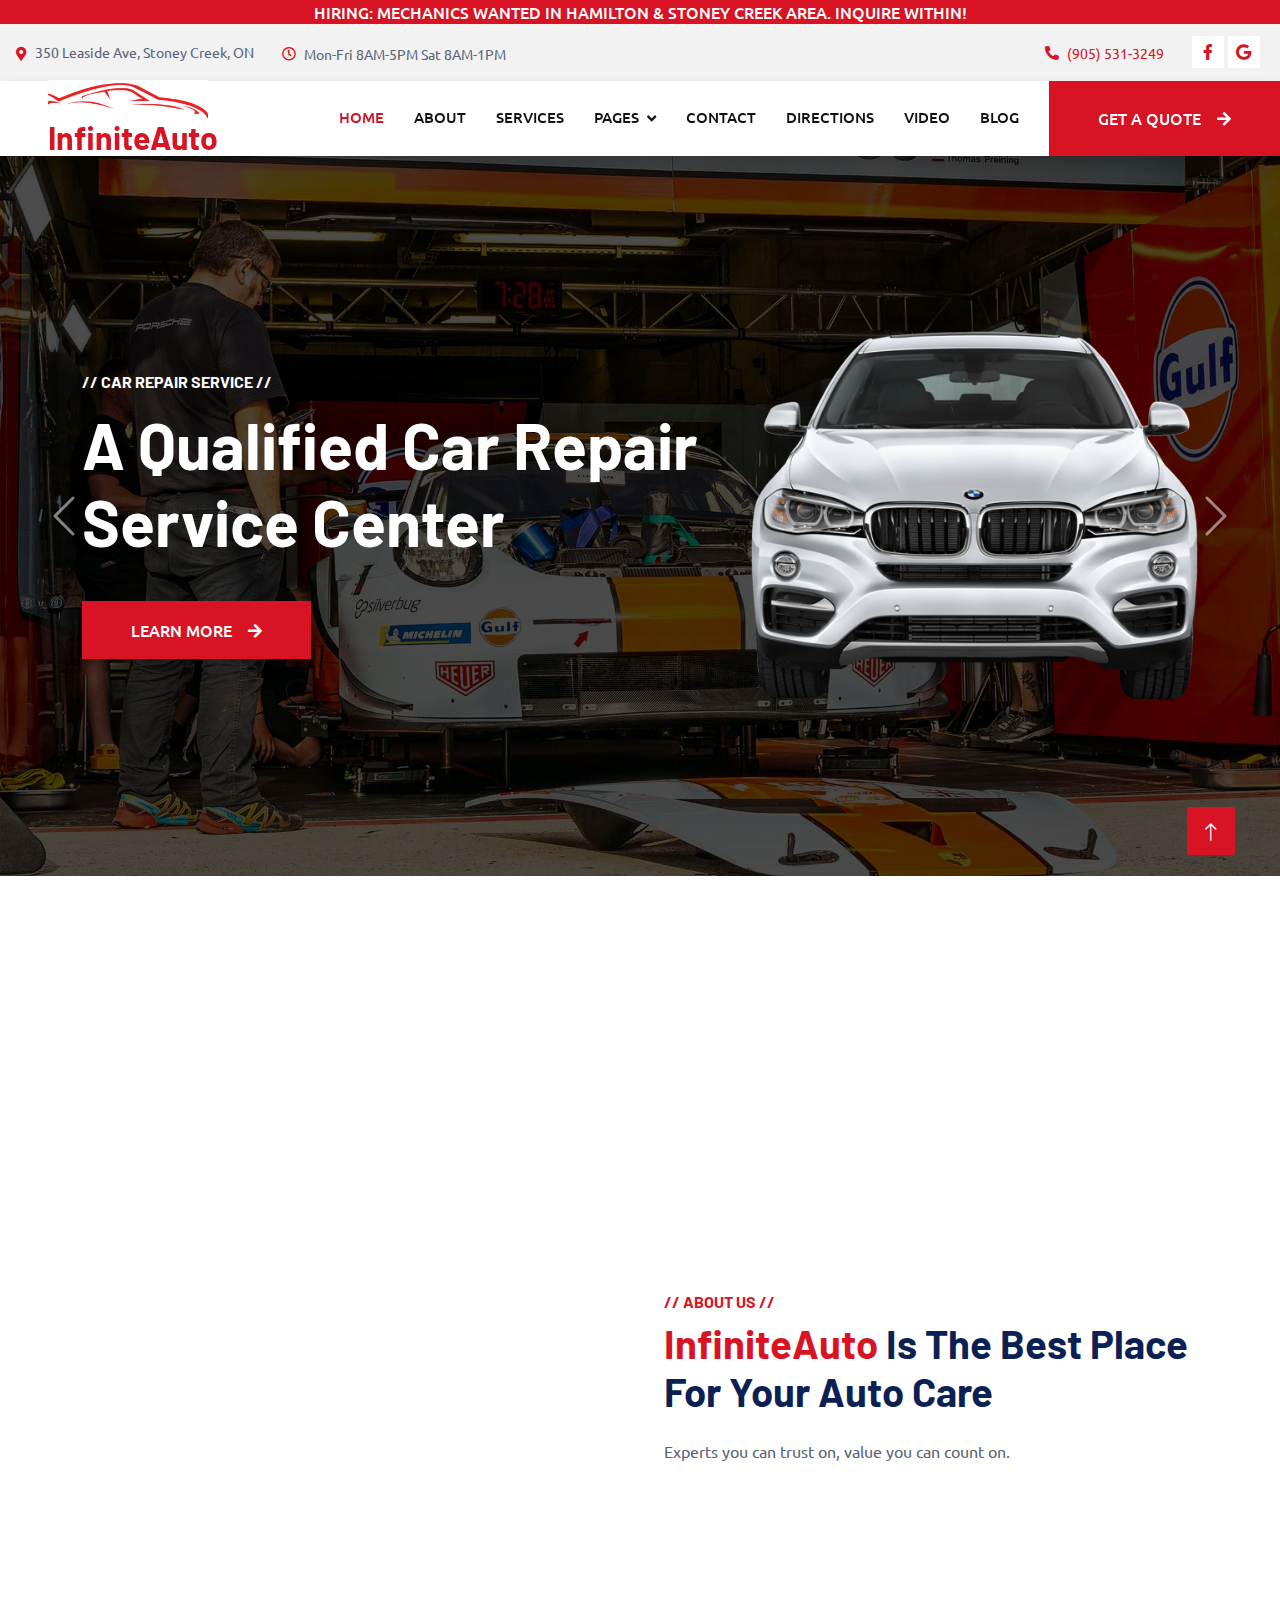
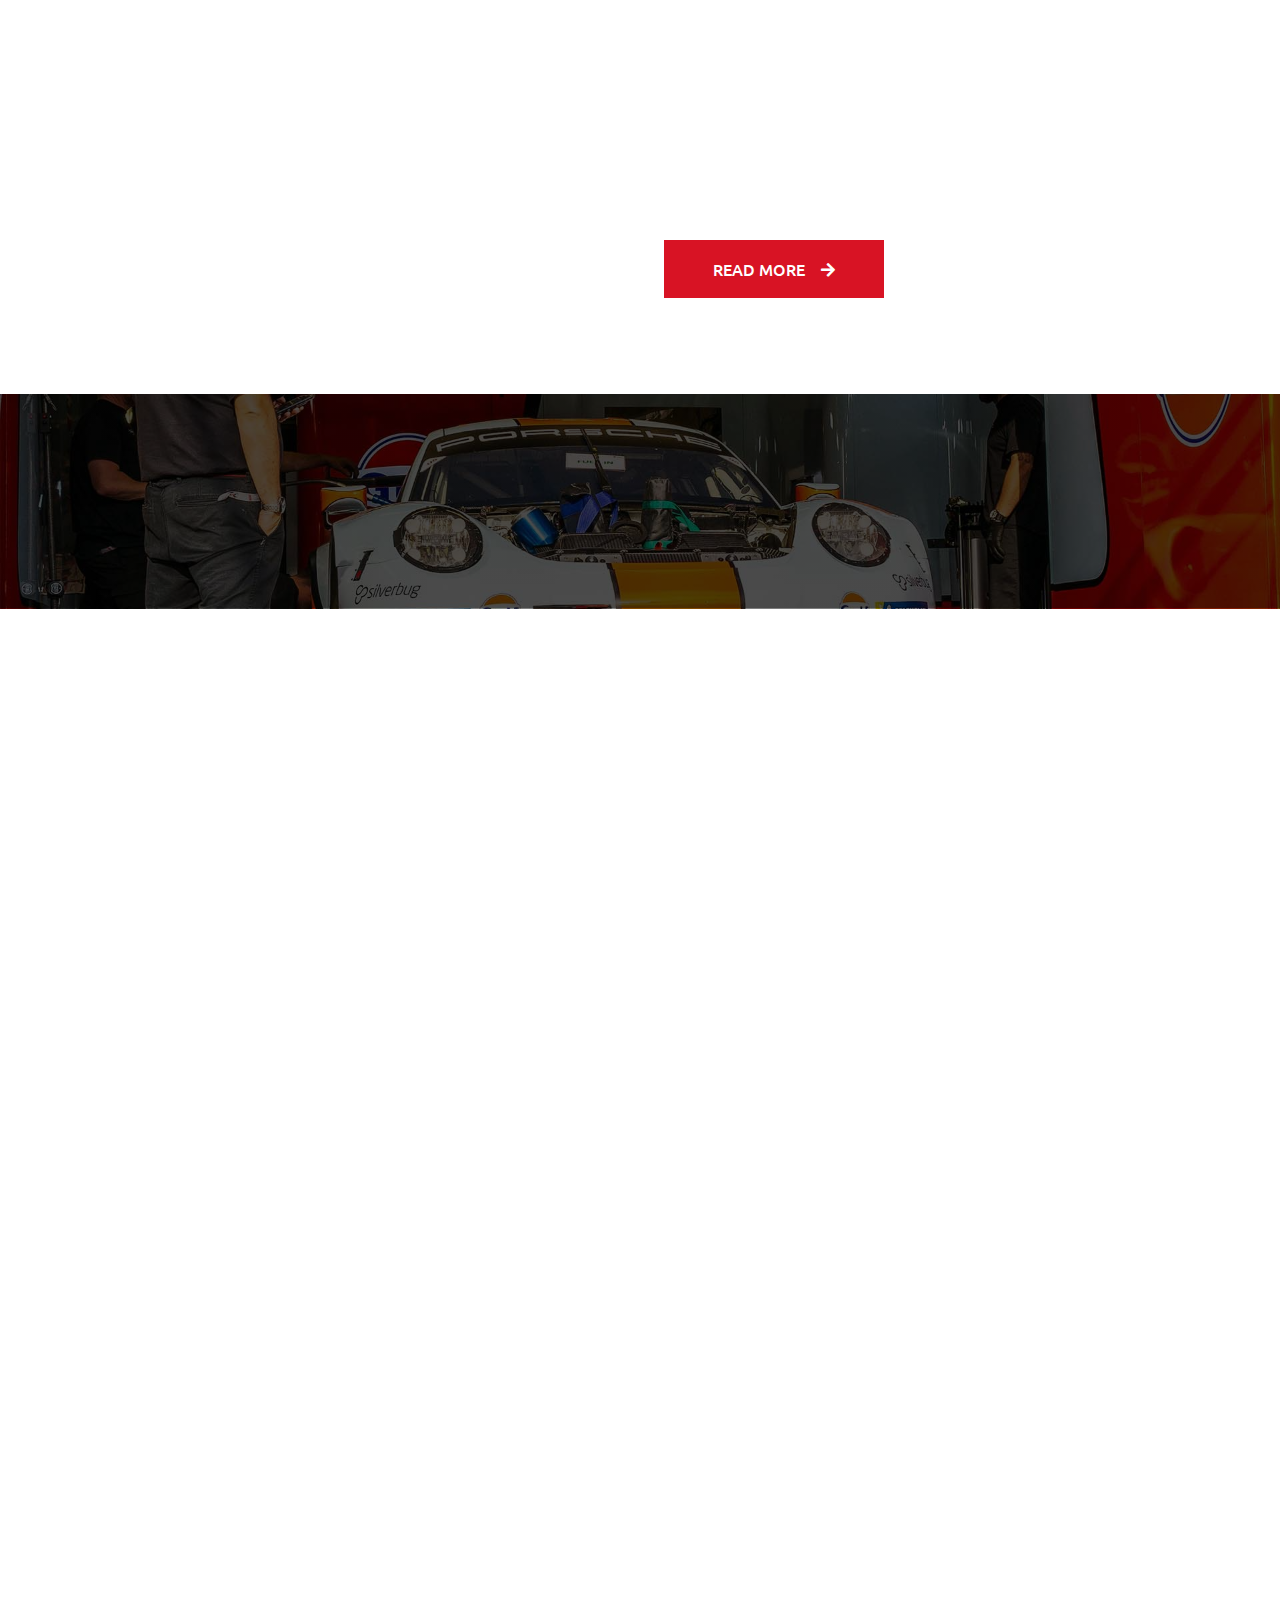
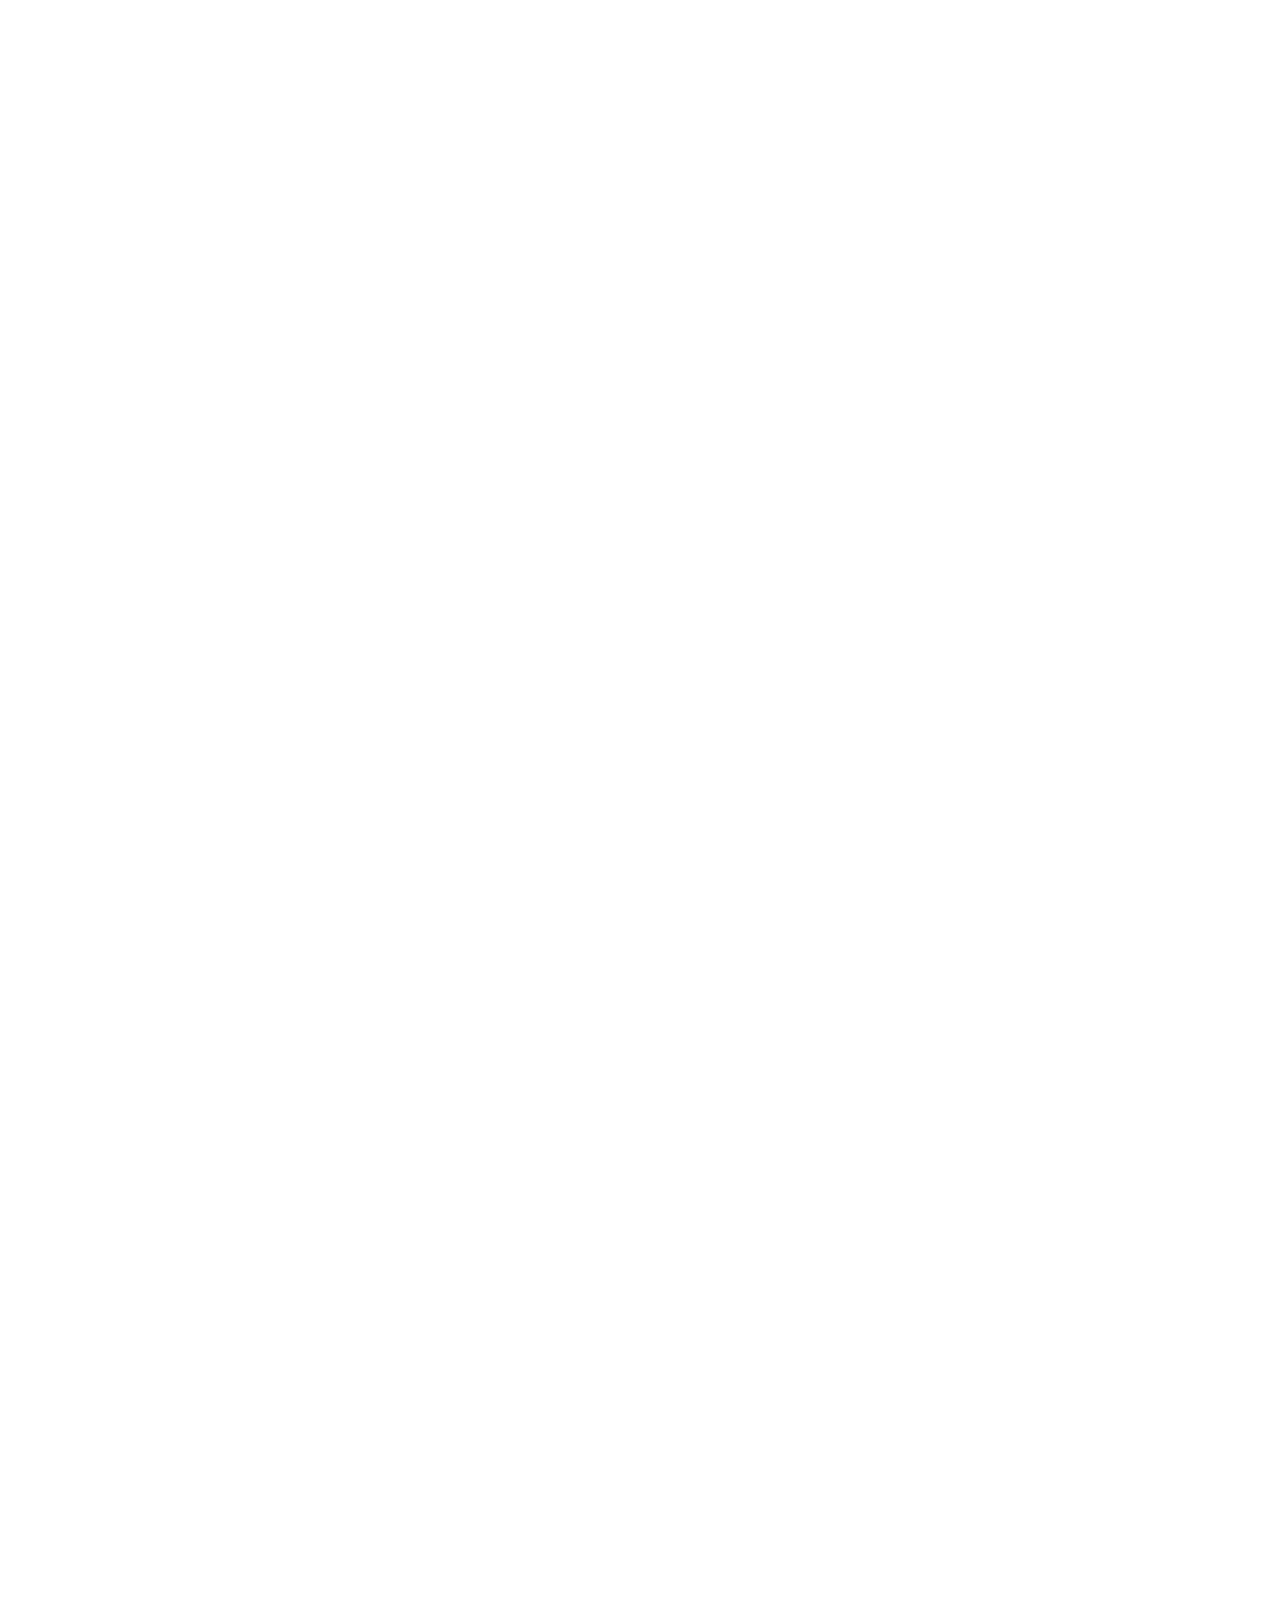
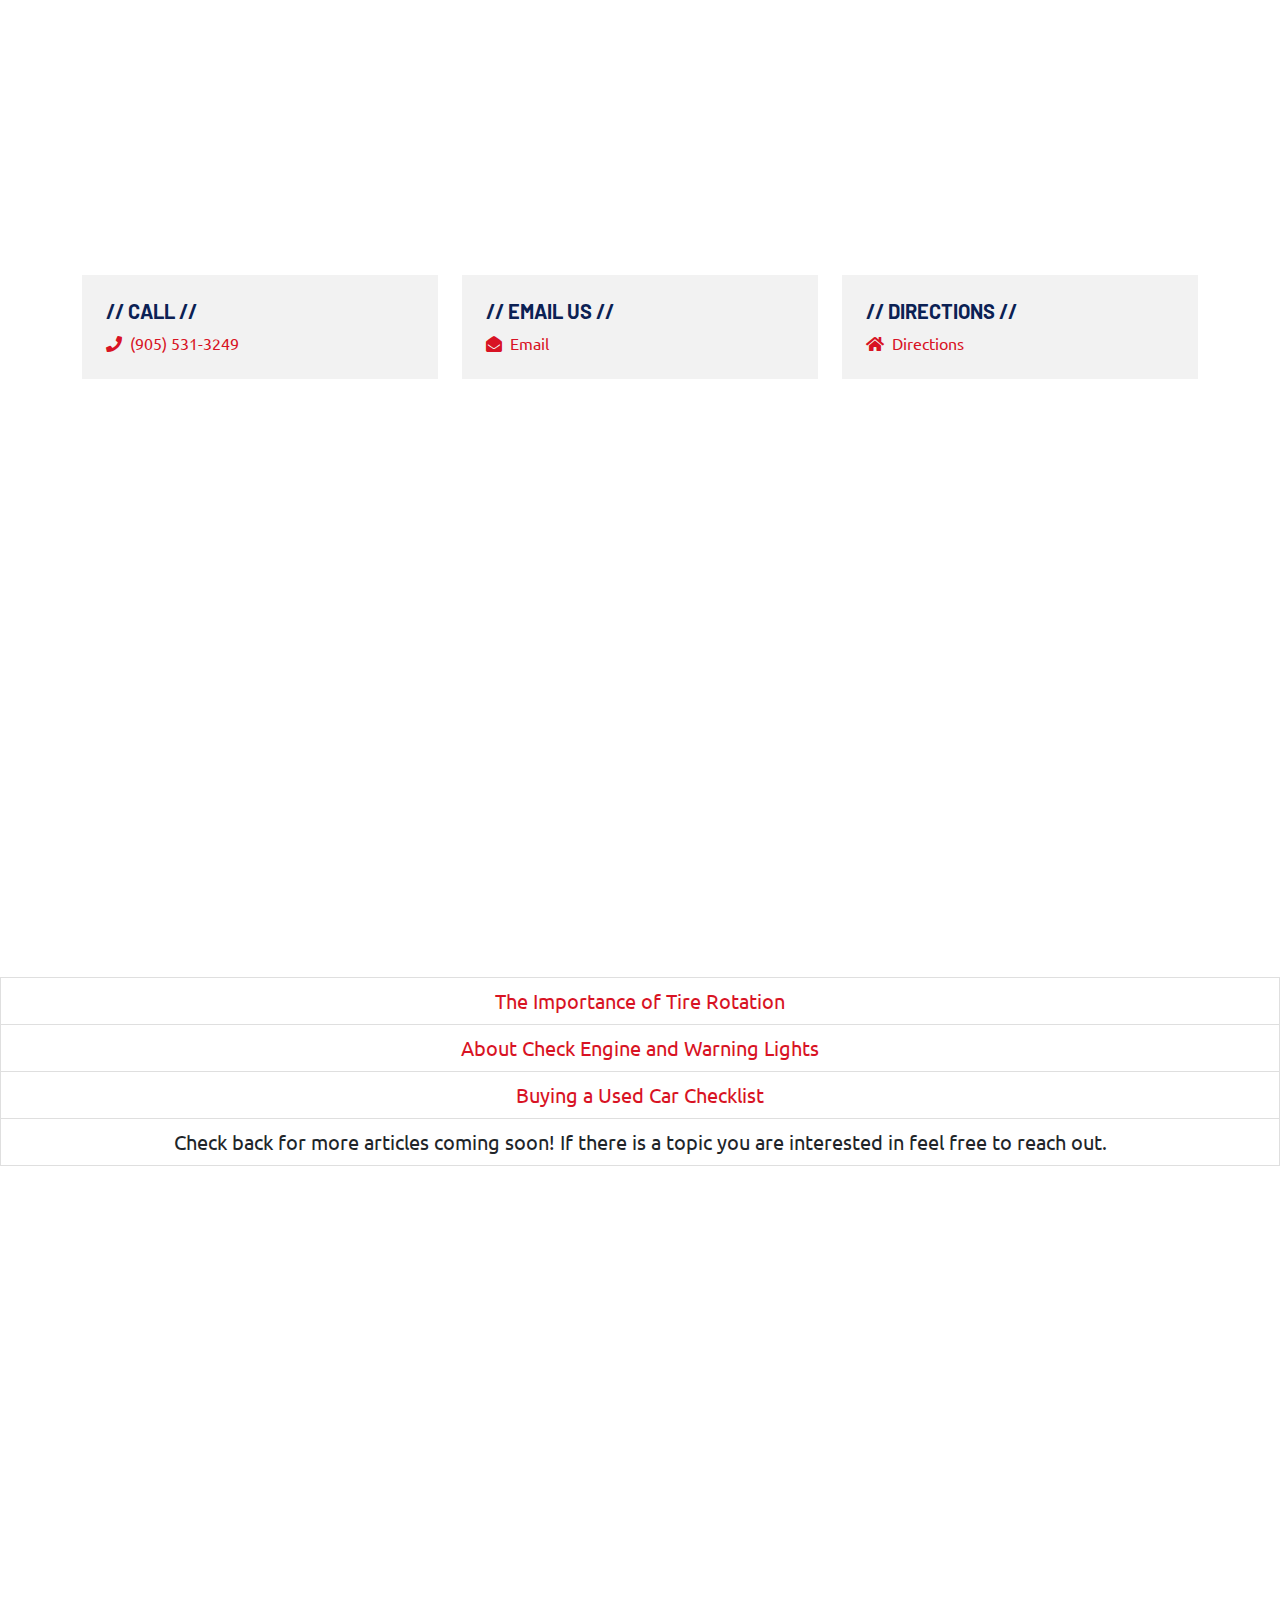
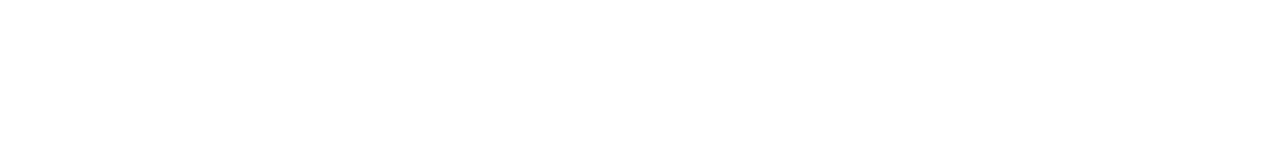
<file: index.html>
<!DOCTYPE html>
<html lang="en">

<head>
    <meta charset="utf-8">
    <!-- Define title -->
    <title>Mechanic Garage Auto Repair Shop in Hamilton | InfiniteAuto</title>

    <meta content="width=device-width, initial-scale=1.0" name="viewport">

    <meta content="mechanic, auto repair, garage, car repair, Stoney Creek, Hamilton, tuneup, tires, engine work, oil change, brake work, transmission work, car diagnostics, motorcycle repair, small engine repair, European car repair, affordable brake repair, automotive services" name="keywords">
    <meta name="description" content="Infinite auto repair shop offers honest, warranty repair and maintenance service in Stoney Creek and Hamilton area. We focus on all makes and models, specializing in imports and european vehicles. You can count on us to perform any size repairs at fair prices. Find the best repair solution today">

    <meta property="og:image" content="https://infinite-auto.ca/img/logo.jpg">
    <meta property="og:locale" content="en_CA">
    <meta property="og:title" content="Contact Infinite Auto Hamilton">
    <meta property="og:description" content="Contact Infinite Auto Hamilton for inquiries about our auto repair services.">
    <meta property="og:site_name" content="Infinite Auto Hamilton">
    <meta property="og:url" content="https://infinite-auto.ca">

    <link rel="canonical" href="https://infinite-auto.ca">

    <!-- Favicon -->
    <link href="img/favicon.ico" rel="icon">

    <!-- Google Web Fonts -->
    <link rel="preconnect" href="https://fonts.googleapis.com">
    <link rel="preconnect" href="https://fonts.gstatic.com" crossorigin>
    <link href="https://fonts.googleapis.com/css2?family=Barlow:wght@600;700&family=Ubuntu:wght@400;500&display=swap" rel="stylesheet"> 

    <!-- Icon Font Stylesheet -->
    <!-- cheatsheet https://fontawesome.com/v5/cheatsheet/free/solid -->
    <link href="https://cdnjs.cloudflare.com/ajax/libs/font-awesome/5.10.0/css/all.min.css" rel="stylesheet">
    <link href="https://cdn.jsdelivr.net/npm/bootstrap-icons@1.4.1/font/bootstrap-icons.css" rel="stylesheet">

    <!-- Libraries Stylesheet -->
    <link href="lib/animate/animate.min.css" rel="stylesheet">
    <link href="lib/owlcarousel/assets/owl.carousel.min.css" rel="stylesheet">
    <link href="lib/tempusdominus/css/tempusdominus-bootstrap-4.min.css" rel="stylesheet" />

    <!-- Customized Bootstrap Stylesheet -->
    <link href="css/bootstrap.min.css" rel="stylesheet">
<!--    <link rel="stylesheet" href="https://cdnjs.cloudflare.com/ajax/libs/bootstrap/5.0.1/css/bootstrap.min.css" integrity="sha512-Ez0cGzNzHR1tYAv56860NLspgUGuQw16GiOOp/I2LuTmpSK9xDXlgJz3XN4cnpXWDmkNBKXR/VDMTCnAaEooxA==" crossorigin="anonymous" referrerpolicy="no-referrer" />-->

    <!-- Template Stylesheet -->
    <link href="css/style.css" rel="stylesheet">

    <!-- JSON-LD structured data for search engines -->
    <script type="application/ld+json">
    [
      {
        "@context": "https://schema.org",
        "@type": [
          "AutomotiveBusiness",
          "AutoRepair"
        ],
        "name": "Infinite Auto Hamilton",
        "alternateName": "Stoney Creek Auto Repair",
        "description": "Infinite Auto is an auto repair shop. We focus on all makes and models, specializing in imports and European vehicles. You can count on us to perform any size repairs at a value price.",
        "openingHours": [
          "Mo-Fr 8:00-17:00",
          "Sa 8:00-13:00"
        ],
        "telephone": [
          "+1 (289) 799-7363",
          "(905) 531-3249"
        ],
        "currenciesAccepted": "CAD",
        "priceRange": "$$$",
        "url": "https://infinite-auto.ca",
        "paymentAccepted": "Cash, Credit Card, Debit Card",
        "logo": "https://infinite-auto.ca/img/logo.jpg",
        "address": {
          "@type": "PostalAddress",
          "name": "Infinite Auto",
          "streetAddress": "350 Leaside Ave",
          "addressLocality": "Stoney Creek",
          "addressRegion": "ON",
          "addressCountry": "CA",
          "postalCode": "L8E 2N7"
        },
        "email": "mailto:InfiniteAuto1979@gmail.com",
        "geo": {
          "@type": "GeoCoordinates",
          "latitude": "43.22858353134599",
          "longitude": "-79.71473201323043"
        },
        "hasmap": "https://www.google.com/maps/place/43.22858353134599,-79.71473201323043",
        "isAccessibleForFree": true,
        "sameAs": [
          "https://www.facebook.com/InfiniteAutoHamilton/",
          "https://search.google.com/local/writereview?placeid=ChIJy7KSVw6ZLIgR2l6qil9Ba-o"
        ]
      },
      {
        "@type": "WebPage",
        "@id": "https://infinite-auto.ca",
        "url": "https://infinite-auto.ca",
        "name": "Auto Repair Service Stoney Creek - Infinite Auto Repair - Infinite Auto Repair",
        "isPartOf": {
          "@id": "https://infinite-auto.ca"
        },
        "datePublished": "2024-03-25T00:00:00+00:00",
        "dateModified": "2024-03-25T00:00:00+00:00",
        "description": "Infinite Auto Repair offers honest, warranty approved auto repair and maintenance service in Stoney Creek. Readers Choice Award winner for best Technicians.",
        "breadcrumb": {
          "@id": "https://infinite-auto.ca"
        },
        "inLanguage": "en-US",
        "potentialAction": [
          {
            "@type": "ReadAction",
            "target": [
              "https://infinite-auto.ca"
            ]
          }
        ]
      },
      {
        "@type": "BreadcrumbList",
        "@id": "https://infinite-auto.ca",
        "itemListElement": [
          {
            "@type": "ListItem",
            "position": 1,
            "name": "Home",
            "item": "https://infinite-auto.ca"
          },
          {
            "@type": "ListItem",
            "position": 2,
            "name": "Contact",
            "item": "https://infinite-auto.ca/#contact"
          },
          {
            "@type": "ListItem",
            "position": 3,
            "name": "Book",
            "item": "https://infinite-auto.ca/#book"
          },
          {
            "@type": "ListItem",
            "position": 4,
            "name": "Team",
            "item": "https://infinite-auto.ca/#team"
          },
          {
            "@type": "ListItem",
            "position": 5,
            "name": "Testimonials",
            "item": "https://infinite-auto.ca/#testimonials"
          },
          {
            "@type": "ListItem",
            "position": 6,
            "name": "Services",
            "item": "https://infinite-auto.ca/#services"
          },
          {
            "@type": "ListItem",
            "position": 7,
            "name": "About",
            "item": "https://infinite-auto.ca#about"
          }
        ]
      }
    ]
    </script>
    <script async src="https://pagead2.googlesyndication.com/pagead/js/adsbygoogle.js?client=ca-pub-8340308110699870"
     crossorigin="anonymous"></script>

    <script type="text/javascript" src="https://w.sharethis.com/button/buttons.js"></script>
    <script type="text/javascript">stLight.options({publisher: "87d14b75-7d21-4e2d-91a4-6eb974f26cb3", doNotHash: false, doNotCopy: false, hashAddressBar: false});</script>

</head>

<body>
    <!-- Spinner Start -->
    <div id="spinner" class="show bg-white position-fixed translate-middle w-100 vh-100 top-50 start-50 d-flex align-items-center justify-content-center">
        <div class="spinner-border text-primary" style="width: 3rem; height: 3rem;" role="status">
            <span class="sr-only">Loading...</span>
        </div>
    </div>
    <!-- Spinner End -->

    <!-- Top-bar Start -->
    <div class="container-fluid bg-light p-0">
        <div class="row gx-0 d-none d-lg-flex text-center breaking-banner">
            <div class="col-lg-12 px-3 text-center">
                Hiring: Mechanics wanted in Hamilton & Stoney Creek area. Inquire within!
            </div>

        </div>
    </div>
    <!-- Top-bar End -->

    <!-- Top-bar Start -->
    <div class="container-fluid bg-light p-0">
        <div class="row gx-0 d-none d-lg-flex">
            <div class="col-lg-7 px-3 text-start">
                <div class="h-100 d-inline-flex align-items-center py-3 me-4">
                    <a href="#contact"><small class="fa fa-map-marker-alt text-primary me-2"></small></a>
                    <small>350 Leaside Ave, Stoney Creek, ON</small>
                </div>
                <div class="h-100 d-inline-flex align-items-center py-3">
                    <small class="far fa-clock text-primary me-2"></small>
                    <small>Mon-Fri 8AM-5PM Sat 8AM-1PM</small>
                </div>
            </div>
            <div class="col-lg-5 px-3 text-end">
                <div class="h-100 d-inline-flex align-items-center py-3 me-4">
                    <small class="fa fa-phone-alt text-primary me-2"></small>
                    <small><a href="tel:905-531-3249">(905) 531-3249</a></small>
                </div>
                <div class="h-100 d-inline-flex align-items-center">
                    <a class="btn btn-sm-square bg-white text-primary me-1" target="_blank" href="https://www.facebook.com/peterinfiniteauto/"><i class="fab fa-facebook-f"></i></a>
                    <a class="btn btn-sm-square bg-white text-primary me-1" target="_blank" href="https://infinite-auto.business.site/"><i class="fab fa-google"></i></a>
                </div>
            </div>
        </div>
    </div>
    <!-- Top-bar End -->


    <!-- Navbar Start -->
    <nav class="navbar navbar-expand-lg bg-white navbar-light shadow sticky-top p-0">
        <a href="index.html" class="navbar-brand d-flex align-items-center px-4 px-lg-5">
            <h2 class="m-0 text-primary">
                <img width="160" src="img/logo.jpg" alt="InfiniteAuto logo" class="d-none d-lg-block">
                InfiniteAuto
                <img width="60" src="img/logo.jpg" alt="InfiniteAuto logo" class="d-lg-none">
            </h2>
        </a>
        <button type="button" class="navbar-toggler me-4" data-bs-toggle="collapse" data-bs-target="#navbarCollapse">
            <span class="navbar-toggler-icon"></span>
        </button>
        <div class="navbar-collapse collapse" id="navbarCollapse">
            <div class="navbar-nav ms-auto p-4 p-lg-0">
                <a href="index.html" class="nav-item nav-link active"><i class="fa fa-car me-3 d-lg-none"></i>Home</a>
                <a href="#about" class="nav-item nav-link">About</a>
                <a href="#services" class="nav-item nav-link">Services</a>
                <div class="nav-item dropdown">
                    <a href="#" class="nav-link dropdown-toggle" data-bs-toggle="dropdown">Pages</a>
                    <div class="dropdown-menu fade-up m-0">
                        <a href="#book" class="dropdown-item">Booking</a>
                        <a href="#team" class="dropdown-item">Technicians</a>
                        <a href="#testimonials" class="dropdown-item">Testimonial</a>
                    </div>
                </div>
                <a href="#contact" class="nav-item nav-link">Contact</a>
                <a class="nav-item nav-link" href="https://www.google.com/maps/dir//350+Leaside+Ave,+Stoney+Creek,+ON+L8E+2N7" target="_blank">Directions</a>
                <a href="video.html" class="nav-item nav-link">Video</a>
                <a href="#blog" class="nav-item nav-link">Blog</a>
            </div>
            <a href="#contact" class="btn btn-primary py-4 px-lg-5 d-none d-lg-block">Get A Quote<i class="fa fa-arrow-right ms-3"></i></a>
        </div>
    </nav>
    <!-- Navbar End -->


    <!-- Carousel Start -->
    <div class="container-fluid p-0 mb-5">
        <div id="header-carousel" class="carousel slide" data-bs-ride="carousel">
            <div class="carousel-inner">

                <!-- Carousel item -->
                <div class="carousel-item active">
                    <img class="w-100" src="img/carousel-bg-3.jpg" alt="porsche carousel background image">
                    <div class="carousel-caption d-flex align-items-center">
                        <div class="container">
                            <div class="row align-items-center justify-content-center justify-content-lg-start">
                                <div class="col-10 col-lg-7 text-center text-lg-start">
                                    <h6 class="text-white text-uppercase mb-3 animated slideInDown">// Car Repair Service //</h6>
                                    <h1 class="display-3 text-white mb-4 pb-3 animated slideInDown">A Qualified Car Repair Service Center</h1>
                                    <a href="#about" class="btn btn-primary py-3 px-5 animated slideInDown">Learn More<i class="fa fa-arrow-right ms-3"></i></a>
                                </div>
                                <div class="col-lg-5 d-none d-lg-flex animated zoomIn">
                                    <img class="img-fluid" src="img/carousel-1.png" alt="bmw suv front carousel">
                                </div>
                            </div>
                        </div>
                    </div>
                </div>

                <!-- Carousel item -->
                <div class="carousel-item">
                    <img class="w-100" src="img/carousel-bg-1.jpg" alt="carousel background image">
                    <div class="carousel-caption d-flex align-items-center">
                        <div class="container">
                            <div class="row align-items-center justify-content-center justify-content-lg-start">
                                <div class="col-10 col-lg-7 text-center text-lg-start">
                                    <h6 class="text-white text-uppercase mb-3 animated slideInDown">// Tire Service//</h6>
                                    <h1 class="display-3 text-white mb-4 pb-3 animated slideInDown">A Qualified Tire Service Center</h1>
                                    <a href="#about" class="btn btn-primary py-3 px-5 animated slideInDown">Learn More<i class="fa fa-arrow-right ms-3"></i></a>
                                </div>
                                <div class="col-lg-5 d-none d-lg-flex animated zoomIn">
                                    <img class="img-fluid" src="img/carousel-2.png" alt="mercedes front carousel">
                                </div>
                            </div>
                        </div>
                    </div>
                </div>

                <!-- Carousel item -->
                <div class="carousel-item">
                    <img class="w-100" src="img/carousel-bg-2.jpg" alt="carousel background mage">
                    <div class="carousel-caption d-flex align-items-center">
                        <div class="container">
                            <div class="row align-items-center justify-content-center justify-content-lg-start">
                                <div class="col-10 col-lg-7 text-center text-lg-start">
                                    <h6 class="text-white text-uppercase mb-3 animated slideInDown">// Tuneup Oil Brakes //</h6>
                                    <h1 class="display-3 text-white mb-4 pb-3 animated slideInDown">Tuneup maintenance, winterization and more</h1>
                                    <a href="#about" class="btn btn-primary py-3 px-5 animated slideInDown">Learn More<i class="fa fa-arrow-right ms-3"></i></a>
                                </div>
                                <div class="col-lg-5 d-none d-lg-flex animated zoomIn">
                                    <img class="img-fluid" src="img/carousel-5.png" alt="carousel image">
                                </div>
                            </div>
                        </div>
                    </div>
                </div>

                <!-- Carousel item -->
                <div class="carousel-item">
                    <img class="w-100" src="img/carousel-bg-3.jpg" alt="carousel backgorund image">
                    <div class="carousel-caption d-flex align-items-center">
                        <div class="container">
                            <div class="row align-items-center justify-content-center justify-content-lg-start">
                                <div class="col-10 col-lg-7 text-center text-lg-start">
                                    <h6 class="text-white text-uppercase mb-3 animated slideInDown">// Servicing European Models //</h6>
                                    <h1 class="display-3 text-white mb-4 pb-3 animated slideInDown">Qualified and specialized in european makes</h1>
                                    <a href="#about" class="btn btn-primary py-3 px-5 animated slideInDown">Learn More<i class="fa fa-arrow-right ms-3"></i></a>
                                </div>
                                <div class="col-lg-5 d-none d-lg-flex animated zoomIn">
                                    <img class="img-fluid" src="img/carousel-3.png" alt="carousel image">
                                </div>
                            </div>
                        </div>
                    </div>
                </div>

                <!-- Carousel item -->
                <div class="carousel-item">
                    <img class="w-100" src="img/carousel-bg-1.jpg" alt="carousel background image">
                    <div class="carousel-caption d-flex align-items-center">
                        <div class="container">
                            <div class="row align-items-center justify-content-center justify-content-lg-start">
                                <div class="col-10 col-lg-6 text-center text-lg-start">
                                    <h6 class="text-white text-uppercase mb-3 animated slideInDown">// Servicing All Makes & Models //</h6>
                                    <h1 class="display-3 text-white mb-4 pb-3 animated slideInDown">Qualified servicing of import and domestic vehicles</h1>
                                    <a href="#about" class="btn btn-primary py-3 px-5 animated slideInDown">Learn More<i class="fa fa-arrow-right ms-3"></i></a>
                                </div>
                                <div class="col-lg-6 d-none d-lg-flex animated zoomIn">
                                    <img class="img-fluid" src="img/carousel-4.png" alt="carousel image">
                                </div>
                            </div>
                        </div>
                    </div>
                </div>


                <!-- Carousel item -->
                <div class="carousel-item">
                    <img class="w-100" src="img/carousel-bg-2.jpg" alt="carousel background image">
                    <div class="carousel-caption d-flex align-items-center">
                        <div class="container">
                            <div class="row align-items-center justify-content-center justify-content-lg-start">
                                <div class="col-10 col-lg-6 text-center text-lg-start">
                                    <h6 class="text-white text-uppercase mb-3 animated slideInDown">// We got you //</h6>
                                    <h1 class="display-3 text-white mb-4 pb-3 animated slideInDown">Any job, big or small, we got you covered, we got your back!</h1>
                                    <a href="#about" class="btn btn-primary py-3 px-5 animated slideInDown">Learn More<i class="fa fa-arrow-right ms-3"></i></a>
                                </div>
                                <div class="col-lg-6 d-none d-lg-flex animated zoomIn">
                                    <img class="img-fluid" src="img/carousel-6.png" alt="carousel image">
                                </div>
                            </div>
                        </div>
                    </div>
                </div>

            </div>
            <button class="carousel-control-prev" type="button" data-bs-target="#header-carousel"
                data-bs-slide="prev">
                <span class="carousel-control-prev-icon" aria-hidden="true"></span>
                <span class="visually-hidden">Previous</span>
            </button>
            <button class="carousel-control-next" type="button" data-bs-target="#header-carousel"
                data-bs-slide="next">
                <span class="carousel-control-next-icon" aria-hidden="true"></span>
                <span class="visually-hidden">Next</span>
            </button>
        </div>
    </div>
    <!-- Carousel End -->


    <!-- Service Start -->
    <div class="container-xxl py-5">
        <div class="container">
            <div class="row g-4">
                <div class="col-lg-4 col-md-6 wow fadeInUp" data-wow-delay="0.1s">
                    <div class="d-flex py-5 px-4">
                        <i class="fa fa-users-cog fa-3x text-primary flex-shrink-0"></i>
                        <div class="ps-4">
                            <h5 class="mb-3">Multilingual Service</h5>
                            <p>We speak English, Polish and Czech to serve you better!</p>
                            <a class="text-secondary border-bottom" href="#about">Read More</a>
                        </div>
                    </div>
                </div>
                <div class="col-lg-4 col-md-6 wow fadeInUp" data-wow-delay="0.3s">
                    <div class="d-flex bg-light py-5 px-4">
                        <i class="fa fa-certificate fa-3x text-primary flex-shrink-0"></i>
                        <div class="ps-4">
                            <h5 class="mb-3">Expert Workers</h5>
                            <p>Peter is an expert you can trust when it comes to all makes and models. Proving Quality work you can trust at a great value.</p>
                            <a class="text-secondary border-bottom" href="#team">Read More</a>
                        </div>
                    </div>
                </div>
                <div class="col-lg-4 col-md-6 wow fadeInUp" data-wow-delay="0.5s">
                    <div class="d-flex py-5 px-4">
                        <i class="fa fa-tools fa-3x text-primary flex-shrink-0"></i>
                        <div class="ps-4">
                            <h5 class="mb-3">New Location</h5>
                            <p>You will like our new Stoney Creek location and new modern equipment. No longer on Parkdale.</p>
                            <a class="text-secondary border-bottom" href="#contact">Read More</a>
                        </div>
                    </div>
                </div>
            </div>
        </div>
    </div>
    <!-- Service End -->


    <!-- About Start -->
    <div class="container-xxl py-5">
        <div class="container">
            <div class="row g-5">
                <div class="col-lg-6 pt-4" style="min-height: 400px;">
                    <div class="position-relative h-100 wow fadeIn" data-wow-delay="0.1s">
                        <img class="position-absolute img-fluid w-100 h-100" src="img/about.jpg" style="object-fit: cover;" alt="ferrari about image">
                        <div class="position-absolute top-0 end-0 mt-n4 me-n4 py-4 px-5" style="background: rgba(0, 0, 0, .08);">
                            <h1 class="display-4 text-white mb-0">20+ <span class="fs-4">Years</span></h1>
                            <h4 class="text-white">Experience</h4>
                        </div>
                    </div>
                </div>
                <div class="col-lg-6 anchored-link" id="about">
                    <h6 class="text-primary text-uppercase">// About Us //</h6>
                    <h1 class="mb-4"><span class="text-primary">InfiniteAuto</span> Is The Best Place For Your Auto Care</h1>
                    <p class="mb-4">Experts you can trust on, value you can count on.</p>
                    <div class="row g-4 mb-3 pb-3">
                        <div class="col-12 wow fadeIn" data-wow-delay="0.1s">
                            <div class="d-flex">
                                <div class="bg-light d-flex flex-shrink-0 align-items-center justify-content-center mt-1" style="width: 45px; height: 45px;">
                                    <span class="fw-bold text-secondary">01</span>
                                </div>
                                <div class="ps-3">
                                    <h6>Professional Expert</h6>
                                    <span>Peter Zych of Infinite Auto is an experienced automotive technician specializing in domestic and imports. Peter brings alot of knowledge from Poland where he worked as a technician before coming to Canada.</span>
                                </div>
                            </div>
                        </div>
                        <div class="col-12 wow fadeIn" data-wow-delay="0.3s">
                            <div class="d-flex">
                                <div class="bg-light d-flex flex-shrink-0 align-items-center justify-content-center mt-1" style="width: 45px; height: 45px;">
                                    <span class="fw-bold text-secondary">02</span>
                                </div>
                                <div class="ps-3">
                                    <h6>Quality Servicing Center</h6>
                                    <span>Independently owned, offering high-quality services at minimum costs and minimizing operational expenses.</span>
                                </div>
                            </div>
                        </div>
                        <div class="col-12 wow fadeIn" data-wow-delay="0.5s">
                            <div class="d-flex">
                                <div class="bg-light d-flex flex-shrink-0 align-items-center justify-content-center mt-1" style="width: 45px; height: 45px;">
                                    <span class="fw-bold text-secondary">03</span>
                                </div>
                                <div class="ps-3">
                                    <h6>Honest & Friendly Staff</h6>
                                    <span>Our staff will not just fix your car but make you feel good with our low-cost services for multi-brand vehicles. We also speak Polish!</span>
                                </div>
                            </div>
                        </div>
                    </div>
                    <a href="#services" class="btn btn-primary py-3 px-5">Read More<i class="fa fa-arrow-right ms-3"></i></a>
                </div>
            </div>
        </div>
    </div>
    <!-- About End -->


    <!-- Fact Start -->
    <div class="container-fluid fact bg-dark my-5 py-5">
        <div class="container">
            <div class="row g-4">
                <div class="col-md-6 col-lg-3 text-center wow fadeIn" data-wow-delay="0.1s">
                    <i class="fa fa-check fa-2x text-white mb-3"></i>
                    <h2 class="text-white mb-2" data-toggle="counter-up">20</h2>
                    <p class="text-white mb-0">Years of Experience</p>
                </div>
                <div class="col-md-6 col-lg-3 text-center wow fadeIn" data-wow-delay="0.3s">
                    <i class="fa fa-users-cog fa-2x text-white mb-3"></i>
                    <h2 class="text-white mb-2" data-toggle="counter-up">2</h2>
                    <p class="text-white mb-0">Expert Technicians</p>
                </div>
                <div class="col-md-6 col-lg-3 text-center wow fadeIn" data-wow-delay="0.5s">
                    <i class="fa fa-users fa-2x text-white mb-3"></i>
                    <h2 class="text-white mb-2" data-toggle="counter-up">10000</h2>
                    <p class="text-white mb-0">+ Satisfied Clients</p>
                </div>
                <div class="col-md-6 col-lg-3 text-center wow fadeIn" data-wow-delay="0.7s">
                    <i class="fa fa-car fa-2x text-white mb-3"></i>
                    <h2 class="text-white mb-2" data-toggle="counter-up">100000</h2>
                    <p class="text-white mb-0">+ Repairs</p>
                </div>
            </div>
        </div>
    </div>
    <!-- Fact End -->


    <!-- Service Start -->
    <div class="anchored-link" id="services"></div>
    <div class="container-xxl service py-5" >
        <div class="container">
            <div class="text-center wow fadeInUp" data-wow-delay="0.1s">
                <h6 class="text-primary text-uppercase">// Our Services //</h6>
                <h1 class="mb-5">Explore Our Services</h1>
            </div>
            <div class="row g-4 wow fadeInUp" data-wow-delay="0.3s">
                <div class="col-lg-4">
                    <div class="nav w-100 nav-pills me-4">
                        <button class="nav-link w-100 d-flex align-items-center text-start p-4 mb-4 active" data-bs-toggle="pill" data-bs-target="#tab-pane-1" type="button">
                            <i class="fa fa-car-side fa-2x me-3"></i>
                            <h4 class="m-0">Diagnostic Test</h4>
                        </button>
                        <button class="nav-link w-100 d-flex align-items-center text-start p-4 mb-4" data-bs-toggle="pill" data-bs-target="#tab-pane-2" type="button">
                            <i class="fa fa-cog fa-2x me-3"></i>
                            <h4 class="m-0">Engine Servicing</h4>
                        </button>
                        <button id="services-tire" class="nav-link w-100 d-flex align-items-center text-start p-4 mb-4" data-bs-toggle="pill" data-bs-target="#tab-pane-3" type="button">
                            <i class="fa fa-bullseye fa-2x me-3"></i>
                            <h4 class="m-0">Tire Replacement</h4>
                        </button>
                        <button class="nav-link w-100 d-flex align-items-center text-start p-4 mb-4" data-bs-toggle="pill" data-bs-target="#tab-pane-4" type="button">
                            <i class="fa fa-oil-can fa-2x me-3"></i>
                            <h4 class="m-0">Tuneup, oil, brakes</h4>
                        </button>
                        <button class="nav-link w-100 d-flex align-items-center text-start p-4 mb-0" data-bs-toggle="pill" data-bs-target="#tab-pane-5" type="button">
                            <i class="fa fa-snowflake fa-2x me-3"></i>
                            <h4 class="m-0">Winterization</h4>
                        </button>
                    </div>
                </div>
                <div class="col-lg-8">
                    <div class="tab-content w-100">
                        <div class="tab-pane fade show active" id="tab-pane-1">
                            <div class="row g-4">
                                <div class="col-md-6" style="min-height: 350px;">
                                    <div class="position-relative h-100">
                                        <img class="position-absolute img-fluid w-100 h-100" src="img/service-1.jpg"
                                            style="object-fit: cover;" alt="provided services">
                                    </div>
                                </div>
                                <div class="col-md-6">
                                    <h3 class="mb-3">Diagnostics that evaluates your vehicle quickly and accurately</h3>
                                    <p class="mb-4">Our technicians will scan your vehicle’s computer system, record any diagnostic trouble codes, and look for manufacturer service notifications.</p>

                                    <h2>How do I know if I need diagnostics?</h2>
                                    <p><i class="fa fa-check text-success me-3"></i>Unfamiliar noises</p>
                                    <p><i class="fa fa-check text-success me-3"></i>Check engine light on</p>
                                    <p><i class="fa fa-check text-success me-3"></i>Out of norm smells</p>
                                    <p><i class="fa fa-check text-success me-3"></i>Smoke from tailpipe</p>
                                    <p><i class="fa fa-check text-success me-3"></i>Gadgets not working properly</p>
                                    <p><i class="fa fa-check text-success me-3"></i>Trouble stopping or shifting</p>
<!--                                    <a href="" class="btn btn-primary py-3 px-5 mt-3">Read More<i class="fa fa-arrow-right ms-3"></i></a>-->
                                </div>
                            </div>
                        </div>
                        <div class="tab-pane fade" id="tab-pane-2">
                            <div class="row g-4">
                                <div class="col-md-6" style="min-height: 350px;">
                                    <div class="position-relative h-100">
                                        <img class="position-absolute img-fluid w-100 h-100" src="img/service-2.jpg"
                                            style="object-fit: cover;" alt="provided services">
                                    </div>
                                </div>
                                <div class="col-md-6">
                                    <h3 class="mb-3">20 Years Of Experience In Auto Servicing</h3>
                                    <p class="mb-4">Peter and his help have a ton of experience at servicing domestic, import and european vehicles.</p>
                                    <p><i class="fa fa-check text-success me-3"></i>BMW, Mercedes, VW</p>
                                    <p><i class="fa fa-check text-success me-3"></i>Ford, GM, Chrysler</p>
                                    <p><i class="fa fa-check text-success me-3"></i>Toyota, Honda, Mazda, Nissan</p>
                                    <p><i class="fa fa-check text-success me-3"></i>Motorcycles</p>
                                    <p><i class="fa fa-check text-success me-3"></i>And more</p>
<!--                                    <a href="" class="btn btn-primary py-3 px-5 mt-3">Read More<i class="fa fa-arrow-right ms-3"></i></a>-->
                                </div>
                            </div>
                        </div>
                        <div class="tab-pane fade" id="tab-pane-3">
                            <div class="row g-4">
                                <div class="col-md-6" style="min-height: 350px;">
                                    <div class="position-relative h-100">
                                        <img class="position-absolute img-fluid w-100 h-100" src="img/service-3.jpg"
                                            style="object-fit: cover;" alt="provided services">
                                    </div>
                                </div>
                                <div class="col-md-6">
                                    <h3 class="mb-3">Tire replacement and balancing</h3>
                                    <p class="mb-4">We have the machines available to get your tires replaced and balanced</p>
                                    <p><i class="fa fa-check text-success me-3"></i>Tire replacement</p>
                                    <p><i class="fa fa-check text-success me-3"></i>Used & new tires</p>
                                    <p><i class="fa fa-check text-success me-3"></i>Wheel balancing</p>
                                    <p><i class="fa fa-check text-success me-3"></i>Alignment</p>
<!--                                    <a href="" class="btn btn-primary py-3 px-5 mt-3">Read More<i class="fa fa-arrow-right ms-3"></i></a>-->
                                </div>
                            </div>
                        </div>
                        <div class="tab-pane fade" id="tab-pane-4">
                            <div class="row g-4">
                                <div class="col-md-6" style="min-height: 350px;">
                                    <div class="position-relative h-100">
                                        <img class="position-absolute img-fluid w-100 h-100" src="img/service-4.jpg"
                                            style="object-fit: cover;" alt="provided services">
                                    </div>
                                </div>
                                <div class="col-md-6">
                                    <h3 class="mb-3">Oil change, brakes & tuneup</h3>
                                    <p class="mb-4">It is recommended to regularly maintain your car and we can help.</p>
                                    <p><i class="fa fa-check text-success me-3"></i>Oil changes</p>
                                    <p><i class="fa fa-check text-success me-3"></i>Brake work</p>
                                    <p><i class="fa fa-check text-success me-3"></i>Transmission flush</p>
                                    <p><i class="fa fa-check text-success me-3"></i>Radiator flush</p>
                                    <p><i class="fa fa-check text-success me-3"></i>Fluid change and top up</p>
<!--                                    <a href="" class="btn btn-primary py-3 px-5 mt-3">Read More<i class="fa fa-arrow-right ms-3"></i></a>-->
                                </div>
                            </div>
                        </div>
                        <div class="tab-pane fade" id="tab-pane-5">
                            <div class="row g-4">
                                <div class="col-md-6" style="min-height: 350px;">
                                    <div class="position-relative h-100">
                                        <img class="position-absolute img-fluid w-100 h-100" src="img/service-5.jpg"
                                            style="object-fit: cover;" alt="provided services">
                                    </div>
                                </div>
                                <div class="col-md-6">
                                    <h3 class="mb-3">Winter proof your vehicle</h3>
                                    <p class="mb-4">We can perform procedures to make your car last any winter.</p>
                                    <p><i class="fa fa-check text-success me-3"></i>Underbody coating</p>
                                    <p><i class="fa fa-check text-success me-3"></i>Rocker guard protection</p>
                                    <p><i class="fa fa-check text-success me-3"></i>Wax spray</p>
                                    <p><i class="fa fa-check text-success me-3"></i>Winter tire package</p>
                                    <p><i class="fa fa-check text-success me-3"></i>Fluid change and top up</p>
                                </div>
                            </div>
                        </div>

                    </div>
                </div>
            </div>
        </div>
    </div>
    <!-- Service End -->


    <!-- Booking Start -->
    <div class="anchored-link" id="book"></div>
    <div class="container-fluid bg-secondary booking my-5 wow fadeInUp" data-wow-delay="0.1s" id="#book">
        <div class="container">
            <div class="row gx-5">
                <div class="col-lg-6 py-5">
                    <div class="py-5">
                        <h1 class="text-white mb-4">Certified Car Repair Service Provider</h1>
                        <p class="text-white mb-0">Our certified technicians and mechanics have got the skill and knowledge for any size issue. We'll take care of everything.</p>
                    </div>
                </div>
                <div class="col-lg-6">
                    <div class="bg-primary h-100 d-flex flex-column justify-content-center text-center p-5 wow zoomIn" data-wow-delay="0.6s">
                        <h1 class="text-white mb-4">Book A Service Today!</h1>
                        <p class="text-white mb-0">Give us a call (905) 531-3249</p>
                        <!--
                        <form>
                            <div class="row g-3">
                                <div class="col-12 col-sm-6">
                                    <input type="text" class="form-control border-0" placeholder="Your Name" style="height: 55px;">
                                </div>
                                <div class="col-12 col-sm-6">
                                    <input type="email" class="form-control border-0" placeholder="Your Email" style="height: 55px;">
                                </div>
                                <div class="col-12 col-sm-6">
                                    <select class="form-select border-0" style="height: 55px;">
                                        <option selected>Select A Service</option>
                                        <option value="1">Service 1</option>
                                        <option value="2">Service 2</option>
                                        <option value="3">Service 3</option>
                                    </select>
                                </div>
                                <div class="col-12 col-sm-6">
                                    <div class="date" id="date1" data-target-input="nearest">
                                        <input type="text"
                                            class="form-control border-0 datetimepicker-input"
                                            placeholder="Service Date" data-target="#date1" data-toggle="datetimepicker" style="height: 55px;">
                                    </div>
                                </div>
                                <div class="col-12">
                                    <textarea class="form-control border-0" placeholder="Special Request"></textarea>
                                </div>
                                <div class="col-12">
                                    <button class="btn btn-secondary w-100 py-3" type="submit">Book Now</button>
                                </div>
                            </div>
                        </form>-->
                    </div>
                </div>
            </div>
        </div>
    </div>
    <!-- Booking End -->


    <!-- Team Start -->
    <div class="anchored-link" id="team"></div>
    <div class="container-xxl py-5">
        <div class="container">
            <div class="text-center wow fadeInUp" data-wow-delay="0.1s">
                <h6 class="text-primary text-uppercase">// Our Technicians //</h6>
                <h1 class="mb-5">Our Expert Staff</h1>
            </div>
            <div class="row g-4">
                <div class="col-lg-3 col-md-6 wow fadeInUp" data-wow-delay="0.1s">
                    <div class="team-item">
                        <div class="position-relative overflow-hidden">
                            <img class="img-fluid" src="img/team-2.jpg" alt="team photo">
                            <div class="team-overlay position-absolute start-0 top-0 w-100 h-100">
                                <a class="btn btn-square mx-1" href="https://www.facebook.com/peterinfiniteauto/"><i class="fab fa-facebook-f"></i></a>
                                <a class="btn btn-square mx-1" href="https://infinite-auto.business.site/"><i class="fab fa-google"></i></a>
<!--                                <a class="btn btn-square mx-1" href=""><i class="fab fa-twitter"></i></a>-->
<!--                                <a class="btn btn-square mx-1" href=""><i class="fab fa-instagram"></i></a>-->
                            </div>
                        </div>
                        <div class="bg-light text-center p-4">
                            <h5 class="fw-bold mb-0">Peter "Piotrek" Zych</h5>
                            <small>Technician/Owner</small>
                        </div>
                    </div>
                </div>
                <div class="col-lg-3 col-md-3 wow fadeInUp" data-wow-delay="0.3s">
                    <div class="team-item">

                        <div class="position-relative overflow-hidden">
                            <img class="img-fluid" src="img/team-0.png" alt="team photo">
                            <div class="team-overlay position-absolute start-0 top-0 w-100 h-100">
                                <a class="btn btn-square mx-1" href="https://www.facebook.com/peterinfiniteauto/"><i class="fab fa-facebook-f"></i></a>
                            </div>
                        </div>

                        <div class="bg-light text-center p-4">
                            <h5 class="fw-bold mb-0">Robert</h5>
                            <small>Technician</small>
                        </div>
                    </div>
                </div>

                <div class="col-lg-3 col-md-3 wow fadeInUp" data-wow-delay="0.3s">
                    <div class="team-item">

                        <div class="position-relative overflow-hidden">
                            <img class="img-fluid" src="img/team-0.png" alt="team photo">
                            <div class="team-overlay position-absolute start-0 top-0 w-100 h-100">
                                <a class="btn btn-square mx-1" href="https://www.facebook.com/peterinfiniteauto/"><i class="fab fa-facebook-f"></i></a>
                            </div>
                        </div>

                        <div class="bg-light text-center p-4">
                            <h5 class="fw-bold mb-0">We are hiring!</h5>
                            <small>Technician</small>
                        </div>
                    </div>
                </div>


                <div class="col-lg-3 col-md-3 wow fadeInUp" data-wow-delay="0.3s">
                    <div class="team-item">
                        <div class="position-relative overflow-hidden">
                            <img class="img-fluid" src="img/team-1.jpg" alt="team photo">
                            <div class="team-overlay position-absolute start-0 top-0 w-100 h-100">
                                <a class="btn btn-square mx-1" href="#"><i class="fab fa-google"></i></a>
                            </div>
                        </div>
                        <div class="bg-light text-center p-4">
                            <h5 class="fw-bold mb-0">Radek Wojcik</h5>
                            <small>Website Admin</small>
                        </div>
                    </div>
                </div>
            </div>
        </div>
    </div>
    <!-- Team End -->


    <!-- Testimonial Start -->
    <div class="anchored-link" id="testimonials"></div>
    <div class="container-xxl py-5 wow fadeInUp" data-wow-delay="0.1s">
        <div class="container">

            <div class="text-center">
                <h6 class="text-primary text-uppercase">// Testimonials //</h6>
                <h1 class="mb-5">Our Clients Say "5-star"!</h1>
                <p><a href="https://search.google.com/local/writereview?placeid=ChIJy7KSVw6ZLIgR2l6qil9Ba-o" target="_blank">Write Review!</a></p>
                <p>
                See all of our reviews on <a target="_blank" href="https://www.google.com/search?q=infinite+auto+hamilton&rlz=1C5CHFA_enCA989CA996&sxsrf=ALiCzsb9O13z-CScjVi7J8QEDLVwNpSIjA%3A1670263746351&ei=wjOOY6aHFcioptQPnIen6As&oq=infini&gs_lcp=[base64]&sclient=gws-wiz-serp#">Google Reviews</a>.
                </p>
            </div>
            <div class="owl-carousel testimonial-carousel position-relative">
                <div class="testimonial-item text-center">
                    <img class="bg-light rounded-circle p-2 mx-auto mb-3 testimonial-image" src="img/testimonial-0.jpg" alt="testimonial image">
                    <h5 class="mb-0">Jamie D</h5>
                    <p>December 2021</p>
                    <div class="testimonial-text bg-light text-center p-4">
                    <p class="mb-0">
                        Peter has attention to detail and is very professional. He made sure to take my car to a test drive after performing brakes maintenance to double check if everything was running smooth and perfect. He always looks for the best parts and the best brands. He answered all my calls and the car was returned on time. Also, his price is fair and well worth. His team is the best!
                    </p>
                    </div>
                </div>
                <div class="testimonial-item text-center">
                    <img class="bg-light rounded-circle p-2 mx-auto mb-3 testimonial-image" src="img/testimonial-0.jpg" alt="testimonial image">
                    <h5 class="mb-0">Gary C</h5>
                    <p>June 2022</p>
                    <div class="testimonial-text bg-light text-center p-4">
                    <p class="mb-0">
                        Peter the owner/ mechanic is great. Reasonable prices and usually fixes the problem on your first visit. No job is to big or to small Peter can handle them all.
                    </p>
                    </div>
                </div>
                <div class="testimonial-item text-center">
                    <img class="bg-light rounded-circle p-2 mx-auto mb-3 testimonial-image" src="img/testimonial-0.jpg" alt="testimonial image">
                    <h5 class="mb-0">Gus M</h5>
                    <p>November 2021</p>
                    <div class="testimonial-text bg-light text-center p-4">
                    <p class="mb-0">
                        PETER and Team are SMART Mechanics with tons of experience. I am a car dealer and constantly have difficult repairs for the average mechanics - SAY NO MORE; Infinite Auto is better than any franchise dealers because they pin point the problem without costing you a fortune. When we bring a vehicle here, we know it will get fixed - the job is never too big or too complicated for Infinite Auto. Will continue to be a loyal customer and recommend to all my friends and family. Thank you
                    </p>
                    </div>
                </div>
                <div class="testimonial-item text-center">
                    <img class="bg-light rounded-circle p-2 mx-auto mb-3 testimonial-image" src="img/testimonial-0.jpg" alt="testimonial image">
                    <h5 class="mb-0">Adam M</h5>
                    <p>March 2022</p>
                    <div class="testimonial-text bg-light text-center p-4">
                    <p class="mb-0">
                        Peter is everything you want your mechanic to be. Reasonable, knowledgeable, pleasant and professional. He gets the job done without any worries.
                    </p>
                    </div>
                </div>
                <div class="testimonial-item text-center">
                    <img class="bg-light rounded-circle p-2 mx-auto mb-3 testimonial-image" src="img/testimonial-0.jpg" alt="testimonial image">
                    <h5 class="mb-0">Kevin L</h5>
                    <p>October 2021</p>
                    <div class="testimonial-text bg-light text-center p-4">
                    <p class="mb-0">
                        Peter is the best mechanic around! I would not go to anyone else. Peter and his crew always solve the issue for a fair price. We have been customers here for many years.
                    </p>
                    </div>
                </div>
                <div class="testimonial-item text-center">
                    <img class="bg-light rounded-circle p-2 mx-auto mb-3 testimonial-image" src="img/testimonial-0.jpg" alt="testimonial image">
                    <h5 class="mb-0">Shelly L</h5>
                    <p>December 2020</p>
                    <div class="testimonial-text bg-light text-center p-4">
                    <p class="mb-0">
                        Brought my Mercedes GL320 to be fixed had an injector problem Infinite fixed it perfectly and for a lot less than the dealer ... excellent work no complaints... I will definitely take my car back for service.
                    </p>
                    </div>
                </div>

            </div>
        </div>
    </div>

    <!-- Testimonial End -->

    <!-- Contact Start -->
    <div class="anchored-link" id="contact"></div>
    <div class="container-xxl py-5">
        <div class="container">
            <div class="text-center wow fadeInUp" data-wow-delay="0.1s">
                <h6 class="text-primary text-uppercase">// Contact Us //</h6>
                <h1 class="mb-5">All Inquiries</h1>
            </div>
            <div class="row g-4">
                <div class="col-12">
                    <div class="row gy-4">
                        <div class="col-md-4">
                            <div class="bg-light d-flex flex-column justify-content-center p-4">
                                <h5 class="text-uppercase">// Call //</h5>
                                <p class="m-0"><i class="fa fa-phone text-primary me-2"></i><a href="tel:905-531-3249">(905) 531-3249</a></p>
                            </div>
                        </div>
                        <div class="col-md-4">
                            <div class="bg-light d-flex flex-column justify-content-center p-4">
                                <h5 class="text-uppercase">// Email Us //</h5>
                                <p class="m-0"><i class="fa fa-envelope-open text-primary me-2"></i><a href="mailto:InfiniteAuto1979@gmail.com">Email</a></p>
                            </div>
                        </div>
                        <div class="col-md-4">
                            <div class="bg-light d-flex flex-column justify-content-center p-4">
                                <h5 class="text-uppercase">// Directions //</h5>
                                <p class="m-0"><i class="fa fa-home text-primary me-2"></i><a href="https://www.google.com/maps/dir//350+Leaside+Ave,+Stoney+Creek,+ON+L8E+2N7" target="_blank">Directions</a></p>
                            </div>
                        </div>
                    </div>
                </div>
                <div class="col-md-6 wow fadeIn" data-wow-delay="0.1s">
                     <!-- old loc
                      "https://www.google.com/maps/embed?pb=!1m18!1m12!1m3!1d2905.838187543262!2d-79.78725524887456!3d43.25481297903468!2m3!1f0!2f0!3f0!3m2!1i1024!2i768!4f13.1!3m3!1m2!1s0x882c992a80f63f4d%3A0xc6b19ce967e79047!2s667%20Parkdale%20Ave%20N%2C%20Hamilton%2C%20ON%20L8H%205Z1!5e0!3m2!1sen!2sca!4v1670204530767!5m2!1sen!2sca"
                      350 leaside
                      "https://www.google.com/maps/embed?pb=!1m18!1m12!1m3!1d2907.0906662557163!2d-79.71680398473767!3d43.22855868780352!2m3!1f0!2f0!3f0!3m2!1i1024!2i768!4f13.1!3m3!1m2!1s0x882ca24108587153%3A0xf552cf7aef5ea15b!2s350%20Leaside%20Ave%2C%20Stoney%20Creek%2C%20ON%20L8E%202N7!5e0!3m2!1sen!2sca!4v1670266401712!5m2!1sen!2sca"
                     -->
                    <iframe class="position-relative rounded w-100 h-100"
                        src="https://www.google.com/maps/embed?pb=!1m18!1m12!1m3!1d2907.08930220552!2d-79.71684928473762!3d43.22858728780182!2m3!1f0!2f0!3f0!3m2!1i1024!2i768!4f13.1!3m3!1m2!1s0x882ca24100eae6e9%3A0xcd6c387e5efa84fd!2sInfinite%20Auto!5e0!3m2!1sen!2sca!4v1670266503604!5m2!1sen!2sca"
                        frameborder="0" style="min-height: 350px; border:0;" allowfullscreen="" aria-hidden="false"
                        tabindex="0">

                    </iframe>
                </div>
                <div class="col-md-6">
                    <div class="wow fadeInUp" data-wow-delay="0.2s">
                        <img class="position-relative rounded w-100 h-100" width="100%" src="img/location-1.jpg" alt="InfiniteAuto Location image">
                    </div>
                </div>
            </div>
        </div>
    </div>
    <!-- Contact End -->

    <div class="text-center wow fadeInUp" data-wow-delay="0.1s" style="visibility: visible; animation-delay: 0.1s; animation-name: fadeInUp;">
        <h6 class="text-primary text-uppercase">// Blog //</h6>
        <h1 class="mb-5">Our Blog Articles</h1>
    </div>

    <div class="col-lg-12 anchored-link" id="blog">
        <ul class="list-group text-center">
          <li class="list-group-item"><a href="/blog-tire-rotation.html" class="fs-5">The Importance of Tire Rotation</a></li>
          <li class="list-group-item"><a href="/blog-check-engine-and-warning-lights.html" class="fs-5">About Check Engine and Warning Lights</a></li>
          <li class="list-group-item"><a href="/blog-used-car-checklist.html" class="fs-5">Buying a Used Car Checklist</a></li>
          <li class="list-group-item fs-5">Check back for more articles coming soon! If there is a topic you are interested in feel free to reach out.</li>
        </ul>
    </div>

    <!-- Footer Start -->
    <div class="container-fluid bg-dark text-light footer pt-5 mt-5 wow fadeIn" data-wow-delay="0.1s">
        <div class="container py-5">
            <div class="row g-5">
                <div class="col-lg-3 col-md-6">
                    <h4 class="text-light mb-4">Address</h4>
                    <p class="mb-2">
                        <address>
                        <i class="fa fa-map-marker-alt me-3"></i>Visit InfiniteAuto at:<br>
                        350 Leaside Ave<br>
                        Stoney Creek, ON <br>
                        L8E 2N7 Canada
                        </address>
                    </p>
                    <p class="mb-2"><i class="fa fa-phone-alt me-3"></i><a href="tel:905-531-3249">(905) 531-3249</a></p>
                    <!-- peter@infiniteauto.tech should forward to InfiniteAuto1979@gmail.com -->
                    <p class="mb-2"><i class="fa fa-envelope me-3"></i><a href="mailto:InfiniteAuto1979@gmail.com">Email</a></p>
                    <div class="d-flex pt-2">
                        <a class="btn btn-outline-light btn-social" href="https://www.facebook.com/peterinfiniteauto/"><i class="fab fa-facebook-f"></i></a>
                        <a class="btn btn-outline-light btn-social" href="https://infinite-auto.business.site/"><i class="fab fa-google"></i></a>
                    </div>
                </div>
                <div class="col-lg-3 col-md-6">
                    <h4 class="text-light mb-4">Hours</h4>
                    <h6 class="text-light">Monday - Friday:</h6>
                    <p class="mb-4">08.00 AM - 05.00 PM</p>
                    <h6 class="text-light">Saturday:</h6>
                    <p class="mb-4">08.00 AM - 1.00 PM</p>
                    <h6 class="text-light">Sunday & Holidays:</h6>
                    <p class="mb-0">Closed</p>
                </div>
                <div class="col-lg-3 col-md-6">
                    <h4 class="text-light mb-4">Services</h4>
                    <a class="btn btn-link" href="#services">Diagnostic Test</a>
                    <a class="btn btn-link" href="#services">Engine Servicing</a>
                    <a class="btn btn-link" href="#services">Tires Replacement</a>
                    <a class="btn btn-link" href="#services">Oil Change</a>
                    <a class="btn btn-link" href="#services">Vacuum Inspection</a>
                    <a class="btn btn-link" href="#services">Winterization</a>
                </div>

                <div class="col-lg-3 col-md-6">
                    <h4 class="text-light mb-4">BYOP</h4>
                    <p>We are bring your own parts friendly. If you bring your own, we only charge the labor and provide warranty on the labor.</p>
                    <p>Find parts at <a target="_blank" href="https://www.rockauto.com/">RockAuto</a></p>
                </div>
            </div>
        </div>
        <div class="container">
            <div class="copyright">
                <div class="row">
                    <div class="col-md-6 text-center text-md-start mb-3 mb-md-0">
                        &copy; <a class="border-bottom" href="#">InfiniteAuto</a>, 2024 All Right Reserved.

<!--                        Designed By <a class="border-bottom" href="http://radtek.ca">Radtek inc</a>-->
                    </div>
                    <div class="col-md-6 text-center text-md-end">
                        <div class="footer-menu">
                            <a href="index.html">Home</a>
                            <a href="index.html#about">About</a>
                            <a href="index.html#services">Services</a>
                            <a href="index.html#contact">Contact</a>
                        </div>
                    </div>

                    <div class="col-md-6 text-center text-md-start p-sm-4">
                        <span class='st_sharethis_large' displayText='ShareThis'></span>
                        <span class='st_facebook_large' displayText='Facebook'></span>
                        <span class='st_twitter_large' displayText='Tweet'></span>
                        <span class='st_linkedin_large' displayText='LinkedIn'></span>
                        <span class='st_pinterest_large' displayText='Pinterest'></span>
                        <span class='st_email_large' displayText='Email'></span>
                    </div>

                </div>
            </div>
        </div>
    </div>
    <!-- Footer End -->


    <!-- Back to Top -->
    <a href="#" class="btn btn-lg btn-primary btn-lg-square back-to-top"><i class="bi bi-arrow-up"></i></a>


    <!-- JavaScript Libraries from cdn -->
    <script src="https://code.jquery.com/jquery-3.4.1.min.js"></script>
    <script src="https://cdn.jsdelivr.net/npm/bootstrap@5.1.3/dist/js/bootstrap.bundle.min.js"></script>

    <!-- counter up wow FadeIn -->
    <script src="lib/wow/wow.min.js"></script>
    <script src="lib/counterup/counterup.min.js"></script>


    <!-- Testimonials carousel -->
    <script src="lib/waypoints/waypoints.min.js"></script>
    <script src="lib/owlcarousel/owl.carousel.min.js"></script>
    <script src="lib/tempusdominus/js/moment.min.js"></script>
    <script src="lib/tempusdominus/js/tempusdominus-bootstrap-4.min.js"></script>

    <!-- used for back to top button -->
    <script src="lib/easing/easing.min.js"></script>


    <!-- Template Javascript -->
    <script src="js/main.js"></script>
    
    <!-- GA -->
    <!-- Google tag (gtag.js) -->
    <script async src="https://www.googletagmanager.com/gtag/js?id=G-QTHPCP83MG"></script>
    <script>
      window.dataLayer = window.dataLayer || [];
      function gtag(){dataLayer.push(arguments);}
      gtag('js', new Date());

      gtag('config', 'G-QTHPCP83MG');
    </script>

</body>

</html>
</file>
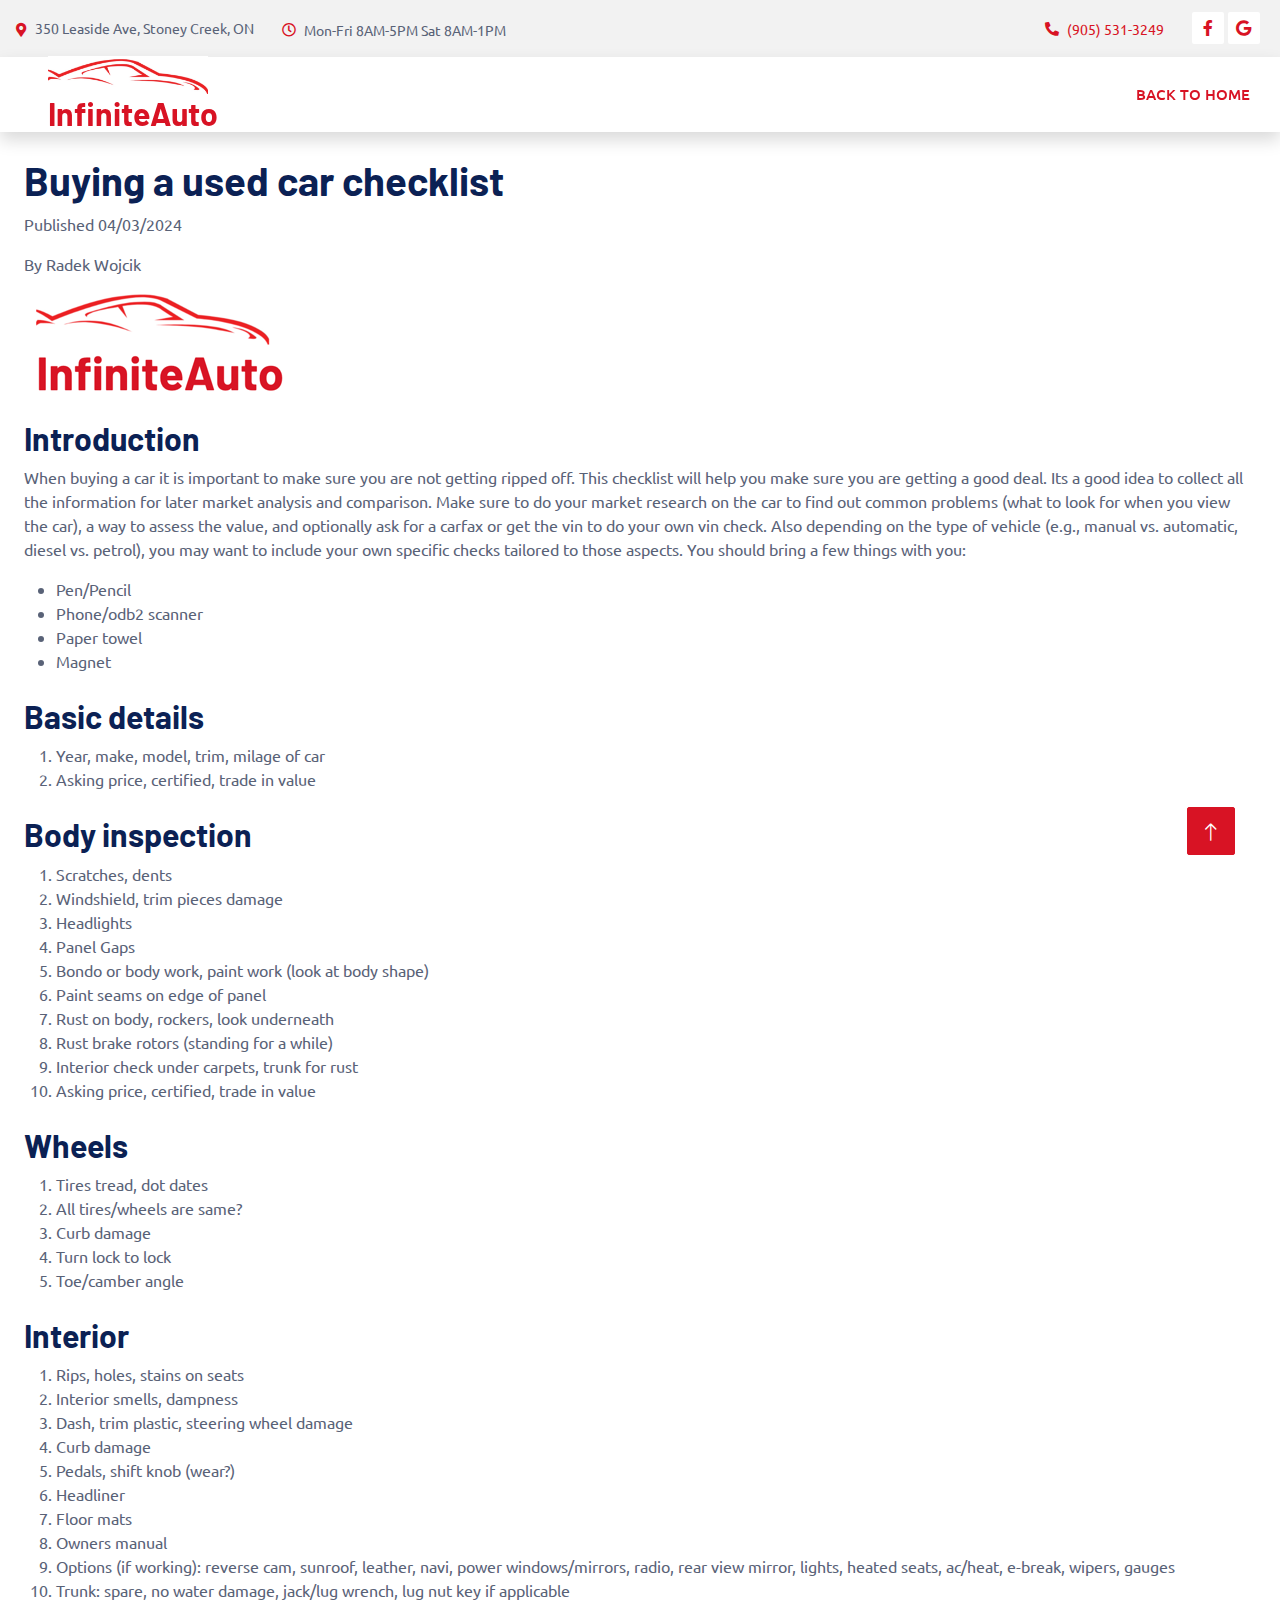
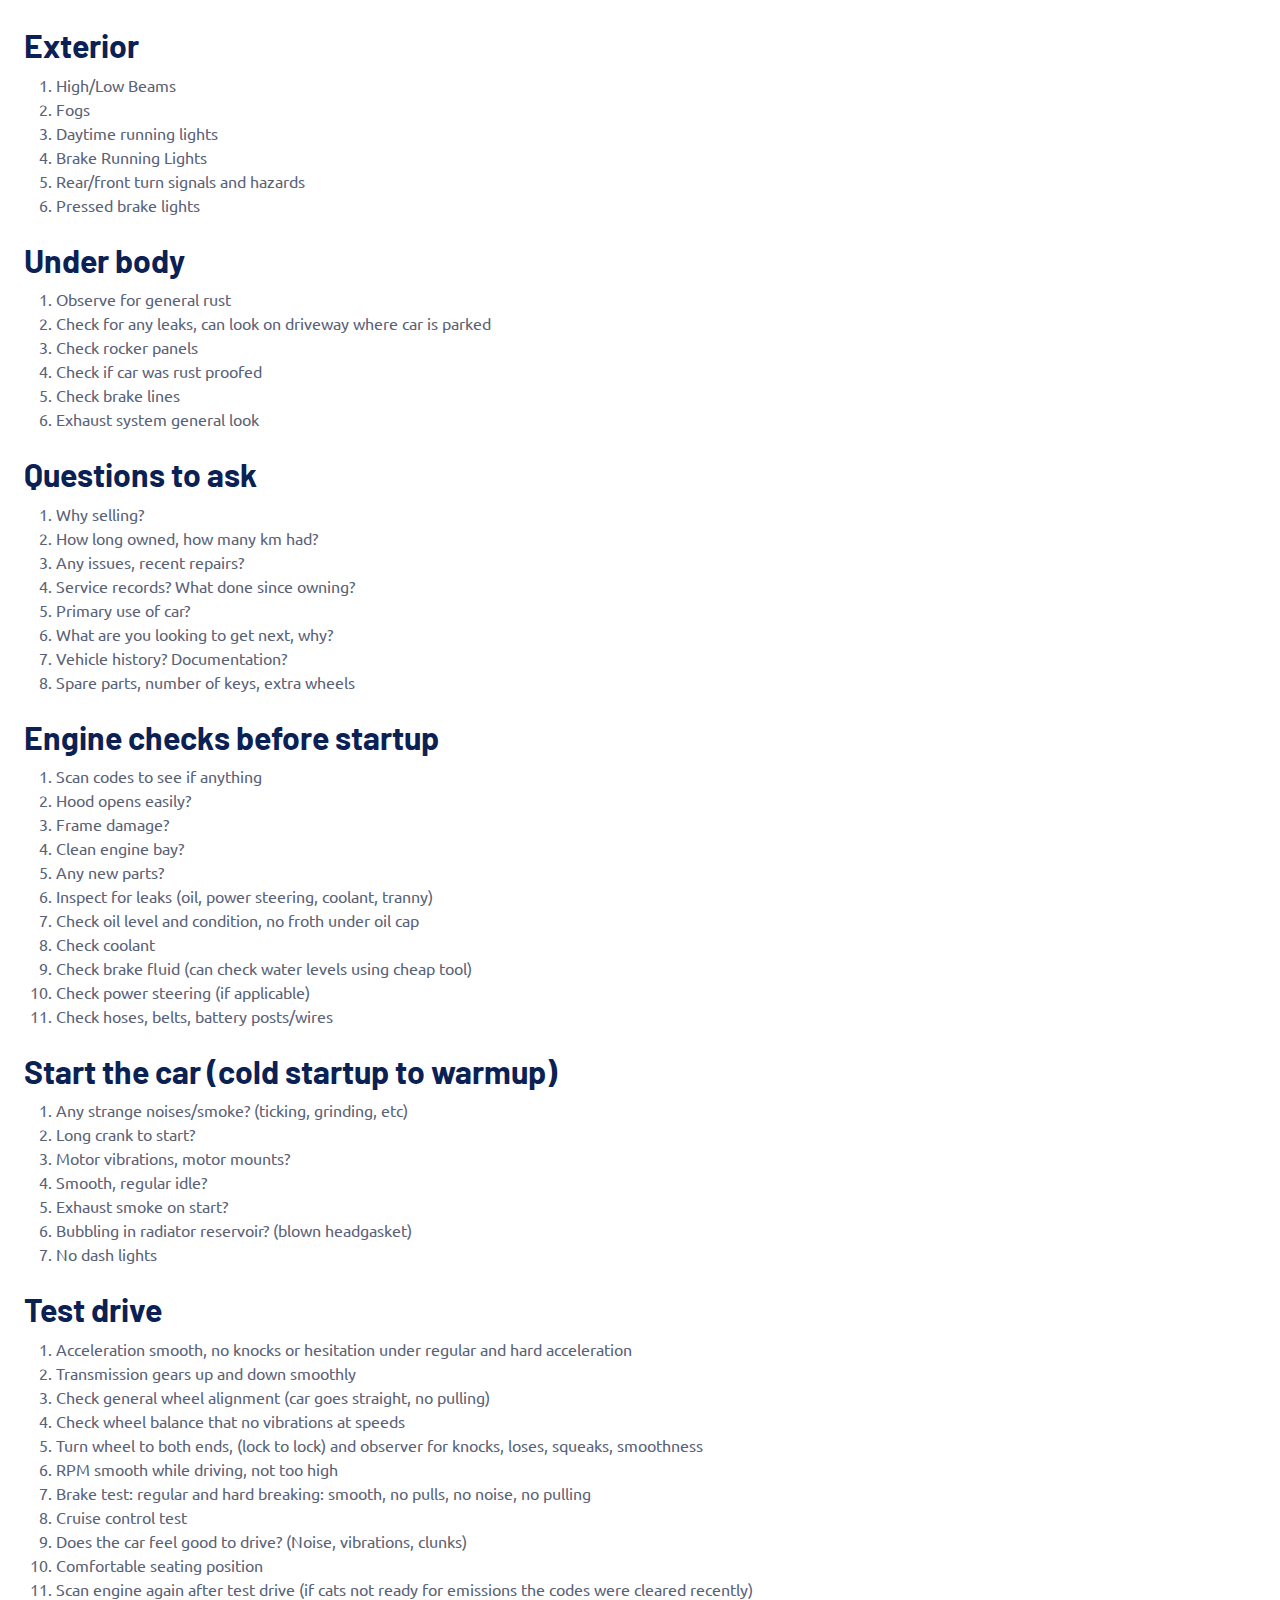
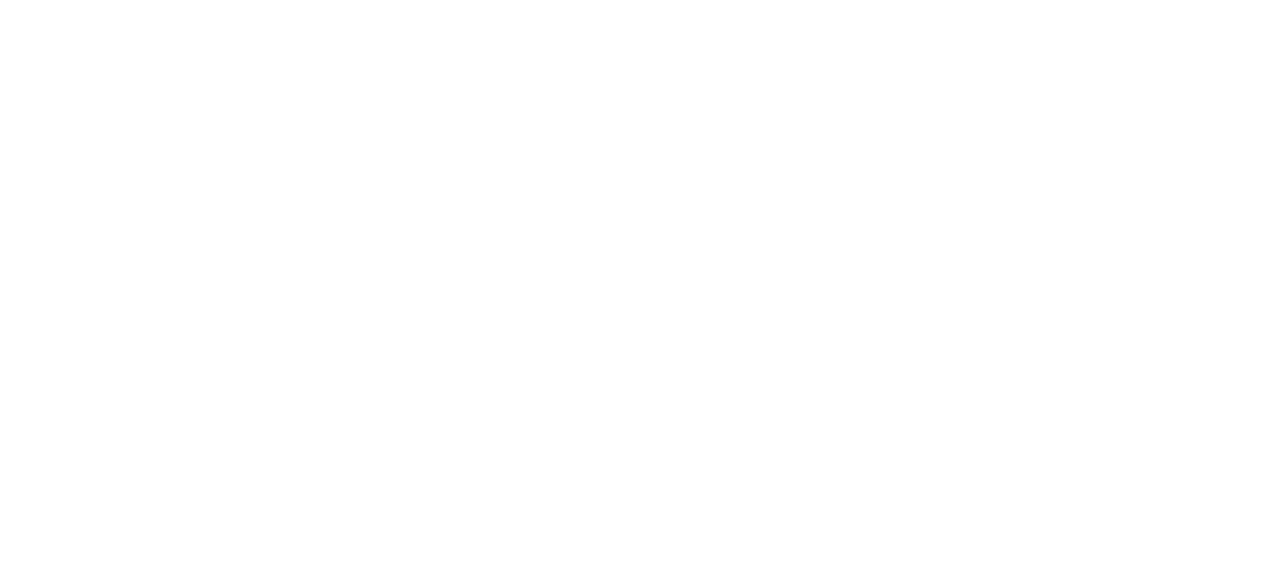
<file: blog-used-car-checklist.html>
<!DOCTYPE html>
<html lang="en">

<head>
    <meta charset="utf-8">
    <!-- Define title -->
    <title>Buying a used car checklist | InfiniteAuto</title>

    <meta content="width=device-width, initial-scale=1.0" name="viewport">

    <meta name="keywords"
              content="car buying checklist, car inspection, vehicle inspection, used car checklist, car checklist, car maintenance, automotive services">
    <meta name="description"
              content="Ensure you're making a well-informed decision when buying a car with this comprehensive checklist. Covering everything from exterior to engine checks, it helps you inspect the vehicle thoroughly.">

    <!-- Open Graph Meta Tags -->
    <meta property="og:type" content="article">
    <meta property="og:title" content="Car Buying Checklist">
    <meta property="og:description" content="Ensure you're making a well-informed decision when buying a car with this comprehensive checklist. Covering everything from exterior to engine checks, it helps you inspect the vehicle thoroughly.">
    <meta property="og:site_name" content="Infinite Auto Blog">
    <meta property="article:published_time" content="2024-04-02T00:00:00+00:00">
    <meta property="article:author" content="Radek Wojcik">
    <!-- Twitter Meta Tags -->
    <meta name="twitter:title" content="Car Buying Checklist">
    <meta name="twitter:description" content="Ensure you're making a well-informed decision when buying a car with this comprehensive checklist. Covering everything from exterior to engine checks, it helps you inspect the vehicle thoroughly.">

    <link rel="canonical" href="https://infinite-auto.ca/blog-used-car-checklist.html">

    <!-- Favicon -->
    <link href="img/favicon.ico" rel="icon">

    <!-- Google Web Fonts -->
    <link rel="preconnect" href="https://fonts.googleapis.com">
    <link rel="preconnect" href="https://fonts.gstatic.com" crossorigin>
    <link href="https://fonts.googleapis.com/css2?family=Barlow:wght@600;700&family=Ubuntu:wght@400;500&display=swap"
          rel="stylesheet">

    <!-- Icon Font Stylesheet -->
    <!-- cheatsheet https://fontawesome.com/v5/cheatsheet/free/solid -->
    <link href="https://cdnjs.cloudflare.com/ajax/libs/font-awesome/5.10.0/css/all.min.css" rel="stylesheet">
    <link href="https://cdn.jsdelivr.net/npm/bootstrap-icons@1.4.1/font/bootstrap-icons.css" rel="stylesheet">

    <!-- Libraries Stylesheet -->
    <link href="lib/animate/animate.min.css" rel="stylesheet">
    <link href="lib/owlcarousel/assets/owl.carousel.min.css" rel="stylesheet">
    <link href="lib/tempusdominus/css/tempusdominus-bootstrap-4.min.css" rel="stylesheet"/>

    <!-- Customized Bootstrap Stylesheet -->
    <link href="css/bootstrap.min.css" rel="stylesheet">

    <!-- Template Stylesheet -->
    <link href="css/style.css" rel="stylesheet">


    <script async src="https://pagead2.googlesyndication.com/pagead/js/adsbygoogle.js?client=ca-pub-8340308110699870"
            crossorigin="anonymous"></script>

    <script type="text/javascript" src="https://w.sharethis.com/button/buttons.js"></script>
    <script type="text/javascript">
        stLight.options({publisher: "87d14b75-7d21-4e2d-91a4-6eb974f26cb3", doNotHash: false, doNotCopy: false, hashAddressBar: false});
    </script>

</head>

<body>
<!-- Spinner Start -->
<div id="spinner"
     class="show bg-white position-fixed translate-middle w-100 vh-100 top-50 start-50 d-flex align-items-center justify-content-center">
    <div class="spinner-border text-primary" style="width: 3rem; height: 3rem;" role="status">
        <span class="sr-only">Loading...</span>
    </div>
</div>
<!-- Spinner End -->


<!-- Top-bar Start -->
<div class="container-fluid bg-light p-0">
    <div class="row gx-0 d-none d-lg-flex">
        <div class="col-lg-7 px-3 text-start">
            <div class="h-100 d-inline-flex align-items-center py-3 me-4">
                <a href="#contact"><small class="fa fa-map-marker-alt text-primary me-2"></small></a>
                <small>350 Leaside Ave, Stoney Creek, ON</small>
            </div>
            <div class="h-100 d-inline-flex align-items-center py-3">
                <small class="far fa-clock text-primary me-2"></small>
                <small>Mon-Fri 8AM-5PM Sat 8AM-1PM</small>
            </div>
        </div>
        <div class="col-lg-5 px-3 text-end">
            <div class="h-100 d-inline-flex align-items-center py-3 me-4">
                <small class="fa fa-phone-alt text-primary me-2"></small>
                <small><a href="tel:905-531-3249">(905) 531-3249</a></small>
            </div>
            <div class="h-100 d-inline-flex align-items-center">
                <a class="btn btn-sm-square bg-white text-primary me-1" target="_blank"
                   href="https://www.facebook.com/peterinfiniteauto/"><i class="fab fa-facebook-f"></i></a>
                <a class="btn btn-sm-square bg-white text-primary me-1" target="_blank"
                   href="https://infinite-auto.business.site/"><i class="fab fa-google"></i></a>
            </div>
        </div>
    </div>
</div>
<!-- Top-bar End -->


<!-- Navbar Start -->
<nav class="navbar navbar-expand-lg bg-white navbar-light shadow sticky-top p-0">
    <a href="/" class="navbar-brand d-flex align-items-center px-4 px-lg-5">
        <h2 class="m-0 text-primary">
            <img width="160" src="img/logo.jpg" alt="InfiniteAuto logo" class="d-none d-lg-block">
            InfiniteAuto
            <img width="60" src="img/logo.jpg" alt="InfiniteAuto logo" class="d-lg-none">
        </h2>
    </a>
    <button type="button" class="navbar-toggler me-4" data-bs-toggle="collapse" data-bs-target="#navbarCollapse">
        <span class="navbar-toggler-icon"></span>
    </button>
    <div class="navbar-collapse collapse" id="navbarCollapse">
        <div class="navbar-nav ms-auto p-4 p-lg-0">
            <a href="/" class="nav-item nav-link active"><i class="fa fa-car me-3 d-lg-none"></i>Back to Home</a>
        </div>
    </div>
</nav>
<!-- Navbar End -->


<div class="mt-4 mx-4">
    <h1 class="mb-12 ">Buying a used car checklist</h1>
    <p>Published 04/03/2024</p>
    <p>By Radek Wojcik</p>
    <img class="img-fluid" src="/img/logo.png" alt="peter auto infinte auto logo">

    <div>

        <h2 class="mt-4">Introduction</h2>
        <p>
            When buying a car it is important to make sure you are not getting ripped off. This checklist will help you
            make sure you are getting a good deal.
            Its a good idea to collect all the information for later market analysis and comparison.
            Make sure to do your market research on the car to find out common problems (what to look for when you view the car),
            a way to assess the value, and optionally ask for a carfax or get the vin to do your own vin check.
            Also depending on the type of vehicle (e.g., manual vs. automatic, diesel vs. petrol), you may want to include
            your own specific checks tailored to those aspects.
            You should bring a few things with you:
        </p>
        <ul>
            <li>Pen/Pencil</li>
            <li>Phone/odb2 scanner</li>
            <li>Paper towel</li>
            <li>Magnet</li>
        </ul>

        <h2 class="mt-4">Basic details</h2>
        <ol>
            <li>Year, make, model, trim, milage of car</li>
            <li>Asking price, certified, trade in value</li>
        </ol>

        <h2 class="mt-4">Body inspection</h2>
        <ol>
            <li>Scratches, dents</li>
            <li>Windshield, trim pieces damage</li>
            <li>Headlights</li>
            <li>Panel Gaps</li>
            <li>Bondo or body work, paint work (look at body shape)</li>
            <li>Paint seams on edge of panel</li>
            <li>Rust on body, rockers, look underneath</li>
            <li>Rust brake rotors (standing for a while)</li>
            <li>Interior check under carpets, trunk for rust</li>
            <li>Asking price, certified, trade in value</li>
        </ol>

        <h2 class="mt-4">Wheels</h2>
        <ol>
            <li>Tires tread, dot dates</li>
            <li>All tires/wheels are same?</li>
            <li>Curb damage</li>
            <li>Turn lock to lock</li>
            <li>Toe/camber angle</li>
        </ol>

        <h2 class="mt-4">Interior</h2>
        <ol>
            <li>Rips, holes, stains on seats</li>
            <li>Interior smells, dampness</li>
            <li>Dash, trim plastic, steering wheel damage</li>
            <li>Curb damage</li>
            <li>Pedals, shift knob (wear?)</li>
            <li>Headliner</li>
            <li>Floor mats</li>
            <li>Owners manual</li>
            <li>Options (if working): reverse cam, sunroof, leather, navi, power windows/mirrors, radio, rear view mirror, lights, heated seats, ac/heat, e-break, wipers, gauges</li>
            <li>Trunk: spare, no water damage, jack/lug wrench, lug nut key if applicable</li>
        </ol>

        <h2 class="mt-4">Exterior</h2>
        <ol>
            <li>High/Low Beams</li>
            <li>Fogs</li>
            <li>Daytime running lights</li>
            <li>Brake Running Lights</li>
            <li>Rear/front turn signals and hazards</li>
            <li>Pressed brake lights</li>
        </ol>

        <h2 class="mt-4">Under body</h2>
        <ol>
            <li>Observe for general rust</li>
            <li>Check for any leaks, can look on driveway where car is parked</li>
            <li>Check rocker panels</li>
            <li>Check if car was rust proofed</li>
            <li>Check brake lines</li>
            <li>Exhaust system general look</li>
        </ol>

        <h2 class="mt-4">Questions to ask</h2>
        <ol>
            <li>Why selling?</li>
            <li>How long owned, how many km had?</li>
            <li>Any issues, recent repairs?</li>
            <li>Service records? What done since owning?</li>
            <li>Primary use of car?</li>
            <li>What are you looking to get next, why?</li>
            <li>Vehicle history? Documentation?</li>
            <li>Spare parts, number of keys, extra wheels</li>
        </ol>

        <h2 class="mt-4">Engine checks before startup</h2>
        <ol>
            <li>Scan codes to see if anything</li>
            <li>Hood opens easily?</li>
            <li>Frame damage?</li>
            <li>Clean engine bay?</li>
            <li>Any new parts?</li>
            <li>Inspect for leaks (oil, power steering, coolant, tranny)</li>
            <li>Check oil level and condition, no froth under oil cap</li>
            <li>Check coolant</li>
            <li>Check brake fluid (can check water levels using cheap tool)</li>
            <li>Check power steering (if applicable)</li>
            <li>Check hoses, belts, battery posts/wires</li>
        </ol>

        <h2 class="mt-4">Start the car (cold startup to warmup)</h2>
        <ol>
            <li>Any strange noises/smoke? (ticking, grinding, etc)</li>
            <li>Long crank to start?</li>
            <li>Motor vibrations, motor mounts?</li>
            <li>Smooth, regular idle?</li>
            <li>Exhaust smoke on start?</li>
            <li>Bubbling in radiator reservoir? (blown headgasket) </li>
            <li>No dash lights</li>
        </ol>

        <h2 class="mt-4">Test drive</h2>
        <ol>
            <li>Acceleration smooth, no knocks or hesitation under regular and hard acceleration</li>
            <li>Transmission gears up and down smoothly</li>
            <li>Check general wheel alignment (car goes straight, no pulling)</li>
            <li>Check wheel balance that no vibrations at speeds</li>
            <li>Turn wheel to both ends, (lock to lock) and observer for knocks, loses, squeaks, smoothness</li>
            <li>RPM smooth while driving, not too high</li>
            <li>Brake test: regular and hard breaking: smooth, no pulls, no noise, no pulling</li>
            <li>Cruise control test</li>
            <li>Does the car feel good to drive? (Noise, vibrations, clunks)</li>
            <li>Comfortable seating position</li>
            <li>Scan engine again after test drive (if cats not ready for emissions the codes were cleared recently)</li>
        </ol>

    </div>

</div>


<!-- Footer Start -->
<div class="container-fluid bg-dark text-light footer pt-5 mt-5 wow fadeIn" data-wow-delay="0.1s">
    <div class="container py-5">
        <div class="row g-5">
            <div class="col-lg-3 col-md-6">
                <h4 class="text-light mb-4">Address</h4>
                <p class="mb-2">
                <address>
                    <i class="fa fa-map-marker-alt me-3"></i>Visit InfiniteAuto at:<br>
                    350 Leaside Ave<br>
                    Stoney Creek, ON <br>
                    L8E 2N7 Canada
                </address>
                </p>
                <p class="mb-2"><i class="fa fa-phone-alt me-3"></i><a href="tel:905-531-3249">(905) 531-3249</a></p>
                <!-- peter@infiniteauto.tech should forward to InfiniteAuto1979@gmail.com -->
                <p class="mb-2"><i class="fa fa-envelope me-3"></i><a href="mailto:InfiniteAuto1979@gmail.com">Email</a>
                </p>
                <div class="d-flex pt-2">
                    <a class="btn btn-outline-light btn-social" href="https://www.facebook.com/peterinfiniteauto/"><i
                            class="fab fa-facebook-f"></i></a>
                    <a class="btn btn-outline-light btn-social" href="https://infinite-auto.business.site/"><i
                            class="fab fa-google"></i></a>
                </div>
            </div>
            <div class="col-lg-3 col-md-6">
                <h4 class="text-light mb-4">Hours</h4>
                <h6 class="text-light">Monday - Friday:</h6>
                <p class="mb-4">08.00 AM - 05.00 PM</p>
                <h6 class="text-light">Saturday:</h6>
                <p class="mb-4">08.00 AM - 1.00 PM</p>
                <h6 class="text-light">Sunday & Holidays:</h6>
                <p class="mb-0">Closed</p>
            </div>
            <div class="col-lg-3 col-md-6">
                <h4 class="text-light mb-4">Services</h4>
                <a class="btn btn-link" href="#services">Diagnostic Test</a>
                <a class="btn btn-link" href="#services">Engine Servicing</a>
                <a class="btn btn-link" href="#services">Tires Replacement</a>
                <a class="btn btn-link" href="#services">Oil Change</a>
                <a class="btn btn-link" href="#services">Vacuum Inspection</a>
                <a class="btn btn-link" href="#services">Winterization</a>
            </div>

            <div class="col-lg-3 col-md-6">
                <h4 class="text-light mb-4">BYOP</h4>
                <p>We are bring your own parts friendly. If you bring your own, we only charge the labor and provide
                    warranty on the labor.</p>
                <p>Find parts at <a target="_blank" href="https://www.rockauto.com/">RockAuto</a></p>
            </div>
        </div>
    </div>
    <div class="container">
        <div class="copyright">
            <div class="row">
                <div class="col-md-6 text-center text-md-start mb-3 mb-md-0">
                    &copy; <a class="border-bottom" href="#">InfiniteAuto</a>, 2024 All Right Reserved.

                    <!--                        Designed By <a class="border-bottom" href="http://radtek.ca">Radtek inc</a>-->
                </div>
                <div class="col-md-6 text-center text-md-end">
                    <div class="footer-menu">
                        <a href="index.html">Home</a>
                        <a href="index.html#about">About</a>
                        <a href="index.html#services">Services</a>
                        <a href="index.html#contact">Contact</a>
                    </div>
                </div>

                <div class="col-md-6 text-center text-md-start p-sm-4">
                    <span class='st_sharethis_large' displayText='ShareThis'></span>
                    <span class='st_facebook_large' displayText='Facebook'></span>
                    <span class='st_twitter_large' displayText='Tweet'></span>
                    <span class='st_linkedin_large' displayText='LinkedIn'></span>
                    <span class='st_pinterest_large' displayText='Pinterest'></span>
                    <span class='st_email_large' displayText='Email'></span>
                </div>

            </div>
        </div>
    </div>
</div>
<!-- Footer End -->


<!-- Back to Top -->
<a href="#" class="btn btn-lg btn-primary btn-lg-square back-to-top"><i class="bi bi-arrow-up"></i></a>


<!-- JavaScript Libraries from cdn -->
<script src="https://code.jquery.com/jquery-3.4.1.min.js"></script>
<script src="https://cdn.jsdelivr.net/npm/bootstrap@5.0.2/dist/js/bootstrap.bundle.min.js"></script>

<!-- counter up wow FadeIn -->
<script src="lib/wow/wow.min.js"></script>
<script src="lib/counterup/counterup.min.js"></script>


<!-- Testimonials carousel -->
<script src="lib/waypoints/waypoints.min.js"></script>
<script src="lib/owlcarousel/owl.carousel.min.js"></script>
<script src="lib/tempusdominus/js/moment.min.js"></script>
<script src="lib/tempusdominus/js/tempusdominus-bootstrap-4.min.js"></script>

<!-- used for back to top button -->
<script src="lib/easing/easing.min.js"></script>

<!-- moment tz https://momentjs.com/timezone/ for book form
<script src="lib/tempusdominus/js/moment-timezone.min.js"></script>-->


<!-- Template Javascript -->
<script src="js/main.js"></script>

<!-- GA -->
<!-- Google tag (gtag.js) -->
<script async src="https://www.googletagmanager.com/gtag/js?id=G-QTHPCP83MG"></script>
<script>
    window.dataLayer = window.dataLayer || [];
    function gtag(){dataLayer.push(arguments);}
    gtag('js', new Date());

    gtag('config', 'G-QTHPCP83MG');
</script>

</body>

</html>
</file>
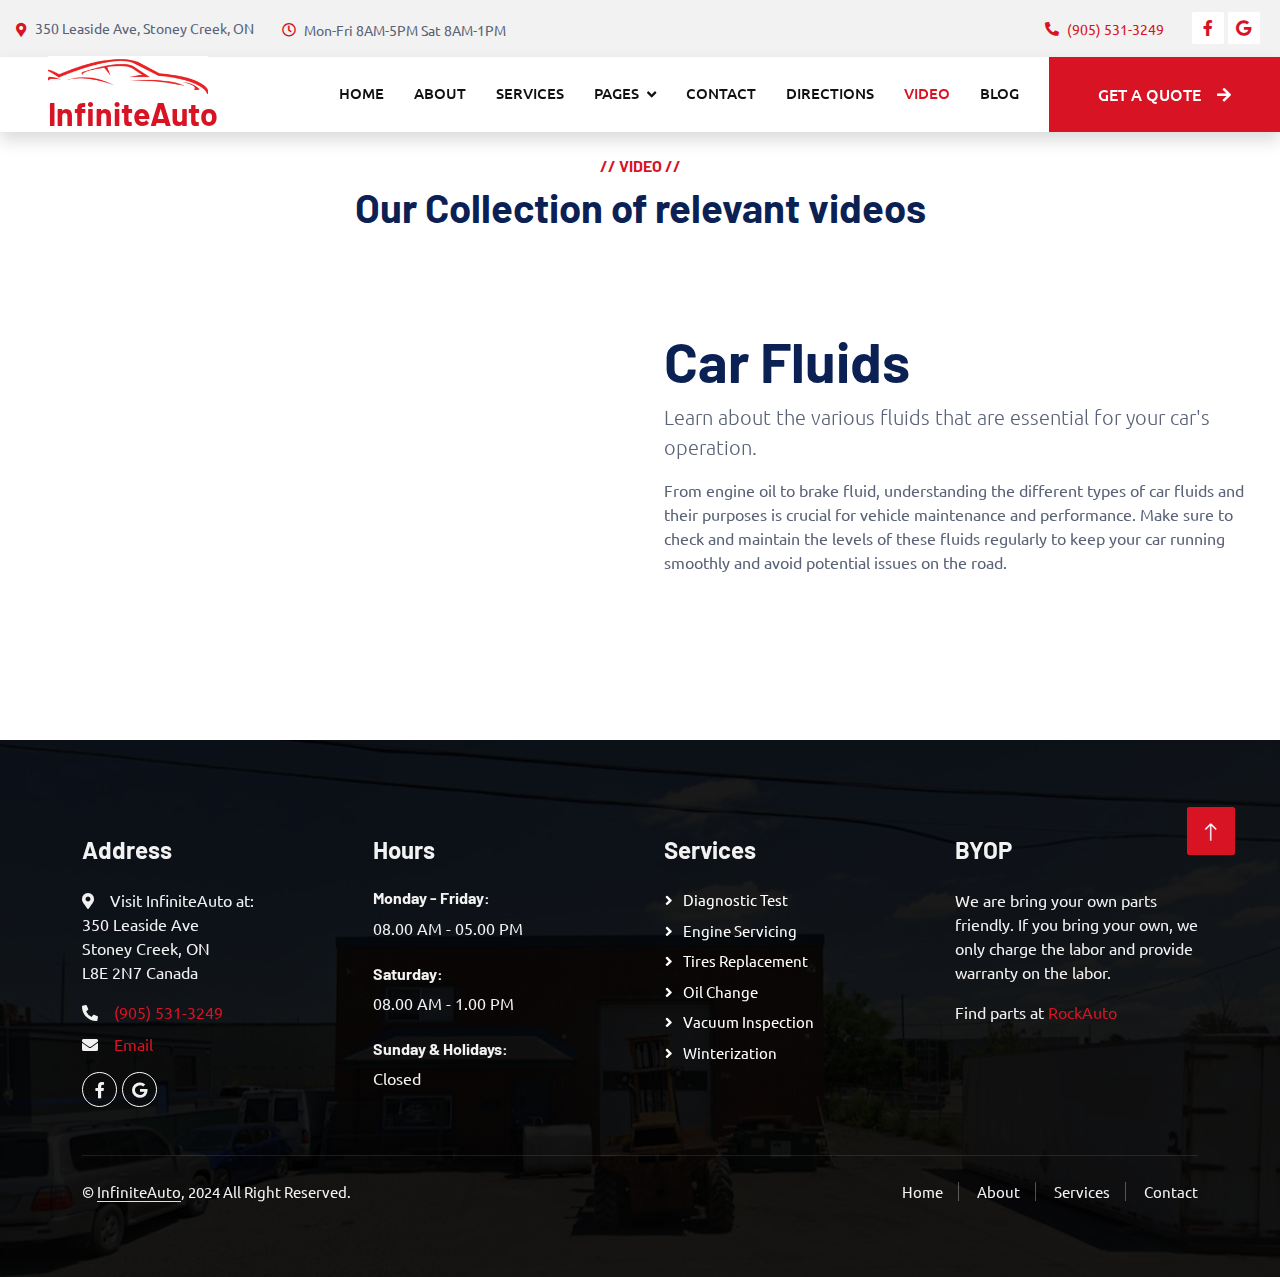
<file: video.html>
<!DOCTYPE html>
<html lang="en">

<head>
    <meta charset="utf-8">
    <!-- Define title -->
    <title>Mechanic Garage Auto Repair Shop in Hamilton | InfiniteAuto</title>

    <meta content="width=device-width, initial-scale=1.0" name="viewport">

    <meta content="mechanic, auto repair, garage, car repair, Stoney Creek, Hamilton, tuneup, tires, engine work, oil change, brake work, transmission work, car diagnostics, motorcycle repair, small engine repair, European car repair, affordable brake repair, automotive services" name="keywords">
    <meta name="description" content="Infinite auto repair shop offers honest, warranty repair and maintenance service in Stoney Creek and Hamilton area. We focus on all makes and models, specializing in imports and european vehicles. You can count on us to perform any size repairs at fair prices. Find the best repair solution today">

    <meta property="og:image" content="https://infinite-auto.ca/img/logo.jpg">
    <meta property="og:locale" content="en_CA">
    <meta property="og:title" content="Contact Infinite Auto Hamilton">
    <meta property="og:description" content="Contact Infinite Auto Hamilton for inquiries about our auto repair services.">
    <meta property="og:site_name" content="Infinite Auto Hamilton">
    <meta property="og:url" content="https://infinite-auto.ca">

    <link rel="canonical" href="https://infinite-auto.ca">

    <!-- Favicon -->
    <link href="img/favicon.ico" rel="icon">

    <!-- Google Web Fonts -->
    <link rel="preconnect" href="https://fonts.googleapis.com">
    <link rel="preconnect" href="https://fonts.gstatic.com" crossorigin>
    <link href="https://fonts.googleapis.com/css2?family=Barlow:wght@600;700&family=Ubuntu:wght@400;500&display=swap" rel="stylesheet">

    <!-- Icon Font Stylesheet -->
    <!-- cheatsheet https://fontawesome.com/v5/cheatsheet/free/solid -->
    <link href="https://cdnjs.cloudflare.com/ajax/libs/font-awesome/5.10.0/css/all.min.css" rel="stylesheet">
    <link href="https://cdn.jsdelivr.net/npm/bootstrap-icons@1.4.1/font/bootstrap-icons.css" rel="stylesheet">

    <!-- Libraries Stylesheet -->
    <link href="lib/animate/animate.min.css" rel="stylesheet">
    <link href="lib/owlcarousel/assets/owl.carousel.min.css" rel="stylesheet">
    <link href="lib/tempusdominus/css/tempusdominus-bootstrap-4.min.css" rel="stylesheet" />

    <!-- Customized Bootstrap Stylesheet -->
    <link href="css/bootstrap.min.css" rel="stylesheet">
<!--    <link rel="stylesheet" href="https://cdnjs.cloudflare.com/ajax/libs/bootstrap/5.0.1/css/bootstrap.min.css" integrity="sha512-Ez0cGzNzHR1tYAv56860NLspgUGuQw16GiOOp/I2LuTmpSK9xDXlgJz3XN4cnpXWDmkNBKXR/VDMTCnAaEooxA==" crossorigin="anonymous" referrerpolicy="no-referrer" />-->

    <!-- Template Stylesheet -->
    <link href="css/style.css" rel="stylesheet">

    <script async src="https://pagead2.googlesyndication.com/pagead/js/adsbygoogle.js?client=ca-pub-8340308110699870"
     crossorigin="anonymous"></script>

    <script type="text/javascript" src="https://w.sharethis.com/button/buttons.js"></script>
    <script type="text/javascript">stLight.options({publisher: "87d14b75-7d21-4e2d-91a4-6eb974f26cb3", doNotHash: false, doNotCopy: false, hashAddressBar: false});</script>

</head>

<body>
    <!-- Spinner Start -->
    <div id="spinner" class="show bg-white position-fixed translate-middle w-100 vh-100 top-50 start-50 d-flex align-items-center justify-content-center">
        <div class="spinner-border text-primary" style="width: 3rem; height: 3rem;" role="status">
            <span class="sr-only">Loading...</span>
        </div>
    </div>
    <!-- Spinner End -->


    <!-- Top-bar Start -->
    <div class="container-fluid bg-light p-0">
        <div class="row gx-0 d-none d-lg-flex">
            <div class="col-lg-7 px-3 text-start">
                <div class="h-100 d-inline-flex align-items-center py-3 me-4">
                    <a href="#contact"><small class="fa fa-map-marker-alt text-primary me-2"></small></a>
                    <small>350 Leaside Ave, Stoney Creek, ON</small>
                </div>
                <div class="h-100 d-inline-flex align-items-center py-3">
                    <small class="far fa-clock text-primary me-2"></small>
                    <small>Mon-Fri 8AM-5PM Sat 8AM-1PM</small>
                </div>
            </div>
            <div class="col-lg-5 px-3 text-end">
                <div class="h-100 d-inline-flex align-items-center py-3 me-4">
                    <small class="fa fa-phone-alt text-primary me-2"></small>
                    <small><a href="tel:905-531-3249">(905) 531-3249</a></small>
                </div>
                <div class="h-100 d-inline-flex align-items-center">
                    <a class="btn btn-sm-square bg-white text-primary me-1" target="_blank" href="https://www.facebook.com/peterinfiniteauto/"><i class="fab fa-facebook-f"></i></a>
                    <a class="btn btn-sm-square bg-white text-primary me-1" target="_blank" href="https://infinite-auto.business.site/"><i class="fab fa-google"></i></a>
                </div>
            </div>
        </div>
    </div>
    <!-- Top-bar End -->

    <!-- Content start -->
    <!-- Content end -->

    <!-- Navbar Start -->
    <nav class="navbar navbar-expand-lg bg-white navbar-light shadow sticky-top p-0">
        <a href="index.html" class="navbar-brand d-flex align-items-center px-4 px-lg-5">
            <h2 class="m-0 text-primary">
                <img width="160" src="img/logo.jpg" alt="InfiniteAuto logo" class="d-none d-lg-block">
                InfiniteAuto
                <img width="60" src="img/logo.jpg" alt="InfiniteAuto logo" class="d-lg-none">
            </h2>
        </a>
        <button type="button" class="navbar-toggler me-4" data-bs-toggle="collapse" data-bs-target="#navbarCollapse">
            <span class="navbar-toggler-icon"></span>
        </button>
        <div class="navbar-collapse collapse" id="navbarCollapse">
            <div class="navbar-nav ms-auto p-4 p-lg-0">
                <a href="/" class="nav-item nav-link"><i class="fa fa-car me-3 d-lg-none"></i>Home</a>
                <a href="/#about" class="nav-item nav-link">About</a>
                <a href="/#services" class="nav-item nav-link">Services</a>
                <div class="nav-item dropdown">
                    <a href="#" class="nav-link dropdown-toggle" data-bs-toggle="dropdown">Pages</a>
                    <div class="dropdown-menu fade-up m-0">
                        <a href="/#book" class="dropdown-item">Booking</a>
                        <a href="/#team" class="dropdown-item">Technicians</a>
                        <a href="/#testimonials" class="dropdown-item">Testimonial</a>
                    </div>
                </div>
                <a href="/#contact" class="nav-item nav-link">Contact</a>
                <a class="nav-item nav-link" href="https://www.google.com/maps/dir//350+Leaside+Ave,+Stoney+Creek,+ON+L8E+2N7" target="_blank">Directions</a>
                <a href="video.html" class="nav-item nav-link active">Video</a>
                <a href="/#blog" class="nav-item nav-link">Blog</a>
            </div>
            <a href="#contact" class="btn btn-primary py-4 px-lg-5 d-none d-lg-block">Get A Quote<i class="fa fa-arrow-right ms-3"></i></a>
        </div>
    </nav>
    <!-- Navbar End -->

    <div class="mt-4 mx-4 text-center wow fadeInUp" data-wow-delay="0.1s" style="visibility: visible; animation-delay: 0.1s; animation-name: fadeInUp;">
        <h6 class="text-primary text-uppercase">// Video //</h6>
        <h1 class="mb-5">Our Collection of relevant videos</h1>
    </div>

    <div class="row g-5 mt-1 mx-1">
        <div class="col-lg-6">
            <iframe class="youtube-player" width="100%" height="360" src="https://www.youtube.com/embed/RaxZUGP1Zr0?version=3&amp;rel=1&amp;showsearch=0&amp;showinfo=1&amp;iv_load_policy=1&amp;fs=1&amp;hl=en-US&amp;autohide=2&amp;wmode=transparent" allowfullscreen="true" style="border:0;" sandbox="allow-scripts allow-same-origin allow-popups allow-presentation allow-popups-to-escape-sandbox"></iframe>
        </div>
        <div class="col-lg-6">
            <h2 class="display-4">Car Fluids</h2>
            <p class="lead">Learn about the various fluids that are essential for your car's operation.</p>
            <p>From engine oil to brake fluid, understanding the different types of car fluids and their purposes is crucial for vehicle maintenance and performance. Make sure to check and maintain the levels of these fluids regularly to keep your car running smoothly and avoid potential issues on the road.</p>
        </div>
    </div>


    <!-- Footer Start -->
    <div class="container-fluid bg-dark text-light footer pt-5 mt-5 wow fadeIn" data-wow-delay="0.1s">
        <div class="container py-5">
            <div class="row g-5">
                <div class="col-lg-3 col-md-6">
                    <h4 class="text-light mb-4">Address</h4>
                    <p class="mb-2">
                        <address>
                        <i class="fa fa-map-marker-alt me-3"></i>Visit InfiniteAuto at:<br>
                        350 Leaside Ave<br>
                        Stoney Creek, ON <br>
                        L8E 2N7 Canada
                        </address>
                    </p>
                    <p class="mb-2"><i class="fa fa-phone-alt me-3"></i><a href="tel:905-531-3249">(905) 531-3249</a></p>
                    <!-- peter@infiniteauto.tech should forward to InfiniteAuto1979@gmail.com -->
                    <p class="mb-2"><i class="fa fa-envelope me-3"></i><a href="mailto:InfiniteAuto1979@gmail.com">Email</a></p>
                    <div class="d-flex pt-2">
                        <a class="btn btn-outline-light btn-social" href="https://www.facebook.com/peterinfiniteauto/"><i class="fab fa-facebook-f"></i></a>
                        <a class="btn btn-outline-light btn-social" href="https://infinite-auto.business.site/"><i class="fab fa-google"></i></a>
                    </div>
                </div>
                <div class="col-lg-3 col-md-6">
                    <h4 class="text-light mb-4">Hours</h4>
                    <h6 class="text-light">Monday - Friday:</h6>
                    <p class="mb-4">08.00 AM - 05.00 PM</p>
                    <h6 class="text-light">Saturday:</h6>
                    <p class="mb-4">08.00 AM - 1.00 PM</p>
                    <h6 class="text-light">Sunday & Holidays:</h6>
                    <p class="mb-0">Closed</p>
                </div>
                <div class="col-lg-3 col-md-6">
                    <h4 class="text-light mb-4">Services</h4>
                    <a class="btn btn-link" href="#services">Diagnostic Test</a>
                    <a class="btn btn-link" href="#services">Engine Servicing</a>
                    <a class="btn btn-link" href="#services">Tires Replacement</a>
                    <a class="btn btn-link" href="#services">Oil Change</a>
                    <a class="btn btn-link" href="#services">Vacuum Inspection</a>
                    <a class="btn btn-link" href="#services">Winterization</a>
                </div>

                <div class="col-lg-3 col-md-6">
                    <h4 class="text-light mb-4">BYOP</h4>
                    <p>We are bring your own parts friendly. If you bring your own, we only charge the labor and provide warranty on the labor.</p>
                    <p>Find parts at <a target="_blank" href="https://www.rockauto.com/">RockAuto</a></p>
                </div>
            </div>
        </div>
        <div class="container">
            <div class="copyright">
                <div class="row">
                    <div class="col-md-6 text-center text-md-start mb-3 mb-md-0">
                        &copy; <a class="border-bottom" href="#">InfiniteAuto</a>, 2024 All Right Reserved.

<!--                        Designed By <a class="border-bottom" href="http://radtek.ca">Radtek inc</a>-->
                    </div>
                    <div class="col-md-6 text-center text-md-end">
                        <div class="footer-menu">
                            <a href="index.html">Home</a>
                            <a href="index.html#about">About</a>
                            <a href="index.html#services">Services</a>
                            <a href="index.html#contact">Contact</a>
                        </div>
                    </div>

                    <div class="col-md-6 text-center text-md-start p-sm-4">
                        <span class='st_sharethis_large' displayText='ShareThis'></span>
                        <span class='st_facebook_large' displayText='Facebook'></span>
                        <span class='st_twitter_large' displayText='Tweet'></span>
                        <span class='st_linkedin_large' displayText='LinkedIn'></span>
                        <span class='st_pinterest_large' displayText='Pinterest'></span>
                        <span class='st_email_large' displayText='Email'></span>
                    </div>

                </div>
            </div>
        </div>
    </div>
    <!-- Footer End -->


    <!-- Back to Top -->
    <a href="#" class="btn btn-lg btn-primary btn-lg-square back-to-top"><i class="bi bi-arrow-up"></i></a>


    <!-- JavaScript Libraries from cdn -->
    <script src="https://code.jquery.com/jquery-3.4.1.min.js"></script>
    <script src="https://cdn.jsdelivr.net/npm/bootstrap@5.0.2/dist/js/bootstrap.bundle.min.js"></script>

    <!-- counter up wow FadeIn -->
    <script src="lib/wow/wow.min.js"></script>
    <script src="lib/counterup/counterup.min.js"></script>


    <!-- Testimonials carousel -->
    <script src="lib/waypoints/waypoints.min.js"></script>
    <script src="lib/owlcarousel/owl.carousel.min.js"></script>
    <script src="lib/tempusdominus/js/moment.min.js"></script>
    <script src="lib/tempusdominus/js/tempusdominus-bootstrap-4.min.js"></script>

    <!-- used for back to top button -->
    <script src="lib/easing/easing.min.js"></script>

    <!-- moment tz https://momentjs.com/timezone/ for book form
    <script src="lib/tempusdominus/js/moment-timezone.min.js"></script>-->


    <!-- Template Javascript -->
    <script src="js/main.js"></script>

    <!-- GA -->
    <!-- Google tag (gtag.js) -->
    <script async src="https://www.googletagmanager.com/gtag/js?id=G-QTHPCP83MG"></script>
    <script>
      window.dataLayer = window.dataLayer || [];
      function gtag(){dataLayer.push(arguments);}
      gtag('js', new Date());

      gtag('config', 'G-QTHPCP83MG');
    </script>

</body>

</html>
</file>
<file: css/style.css>
/********** Template CSS **********/
:root {
    --primary: #D81324;
    --secondary: #0B2154;
    --light: #F2F2F2;
    --dark: #111111;
}

.fw-medium {
    font-weight: 600 !important;
}

.back-to-top {
    position: fixed;
    display: none;
    right: 45px;
    bottom: 45px;
    z-index: 99;
}


/*** Spinner ***/
#spinner {
    opacity: 0;
    visibility: hidden;
    transition: opacity .5s ease-out, visibility 0s linear .5s;
    z-index: 99999;
}

#spinner.show {
    transition: opacity .5s ease-out, visibility 0s linear 0s;
    visibility: visible;
    opacity: 1;
}


/*** Button ***/
.btn {
    font-weight: 500;
    text-transform: uppercase;
    transition: .5s;
}

.btn.btn-primary,
.btn.btn-secondary {
    color: #FFFFFF;
}

.btn-square {
    width: 38px;
    height: 38px;
}

.btn-sm-square {
    width: 32px;
    height: 32px;
}

.btn-lg-square {
    width: 48px;
    height: 48px;
}

.btn-square,
.btn-sm-square,
.btn-lg-square {
    padding: 0;
    display: flex;
    align-items: center;
    justify-content: center;
    font-weight: normal;
    border-radius: 2px;
}


/*** Navbar ***/
.navbar .dropdown-toggle::after {
    border: none;
    content: "\f107";
    font-family: "Font Awesome 5 Free";
    font-weight: 900;
    vertical-align: middle;
    margin-left: 8px;
}

.navbar-light .navbar-nav .nav-link {
    margin-right: 30px;
    padding: 25px 0;
    color: #FFFFFF;
    font-size: 15px;
    text-transform: uppercase;
    outline: none;
}

.navbar-light .navbar-nav .nav-link:hover,
.navbar-light .navbar-nav .nav-link.active {
    color: var(--primary);
}


@media (max-width: 991.98px) {
    .navbar-light .navbar-nav .nav-link  {
        margin-right: 0;
        padding: 10px 0;
    }

    .navbar-light .navbar-nav {
        border-top: 1px solid #EEEEEE;
    }
}

.navbar-light .navbar-brand,
.navbar-light a.btn {
    height: 75px;
}

.navbar-light .navbar-nav .nav-link {
    color: var(--dark);
    font-weight: 500;
}

.navbar-light.sticky-top {
    top: -100px;
    transition: .5s;
}

@media (min-width: 992px) {
    .navbar .nav-item .dropdown-menu {
        display: block;
        border: none;
        margin-top: 0;
        top: 150%;
        opacity: 0;
        visibility: hidden;
        transition: .5s;
    }

    .navbar .nav-item:hover .dropdown-menu {
        top: 100%;
        visibility: visible;
        transition: .5s;
        opacity: 1;
    }
}


/*** Header ***/
.carousel-caption {
    top: 0;
    left: 0;
    right: 0;
    bottom: 0;
    background: rgba(0, 0, 0, .7);
    z-index: 1;
}

.carousel-control-prev,
.carousel-control-next {
    width: 10%;
}

.carousel-control-prev-icon,
.carousel-control-next-icon {
    width: 3rem;
    height: 3rem;
}

@media (max-width: 768px) {
    #header-carousel .carousel-item {
        position: relative;
        min-height: 450px;
    }
    
    #header-carousel .carousel-item img {
        position: absolute;
        width: 100%;
        height: 100%;
        object-fit: cover;
    }
}

.page-header {
    background-position: center center;
    background-repeat: no-repeat;
    background-size: cover;
}

.page-header-inner {
    background: rgba(0, 0, 0, .7);
}

.breadcrumb-item + .breadcrumb-item::before {
    color: var(--light);
}


/*** Facts ***/
.fact {
    background: linear-gradient(rgba(0, 0, 0, .7), rgba(0, 0, 0, .7)), url(../img/carousel-bg-3.jpg);
    background-position: center center;
    background-repeat: no-repeat;
    background-size: cover;
}


/*** Service ***/
.service .nav .nav-link {
    background: var(--light);
    transition: .5s;
}

.service .nav .nav-link.active {
    background: var(--primary);
}

.service .nav .nav-link.active h4 {
    color: #FFFFFF !important;
}


/*** Booking ***/
.booking {
    background: linear-gradient(rgba(0, 0, 0, .7), rgba(0, 0, 0, .7)), url(../img/carousel-bg-2.jpg) center center no-repeat;
    background-size: cover;
}

.bootstrap-datetimepicker-widget.bottom {
    top: auto !important;
}

.bootstrap-datetimepicker-widget .table * {
    border-bottom-width: 0px;
}

.bootstrap-datetimepicker-widget .table th {
    font-weight: 500;
}

.bootstrap-datetimepicker-widget.dropdown-menu {
    padding: 10px;
    border-radius: 2px;
}

.bootstrap-datetimepicker-widget table td.active,
.bootstrap-datetimepicker-widget table td.active:hover {
    background: var(--primary);
}

.bootstrap-datetimepicker-widget table td.today::before {
    border-bottom-color: var(--primary);
}


/*** Team ***/
.team-item .team-overlay {
    display: flex;
    align-items: center;
    justify-content: center;
    background: var(--primary);
    transform: scale(0);
    transition: .5s;
}

.team-item:hover .team-overlay {
    transform: scale(1);
}

.team-item .team-overlay .btn {
    color: var(--primary);
    background: #FFFFFF;
}

.team-item .team-overlay .btn:hover {
    color: #FFFFFF;
    background: var(--secondary)
}


/*** Testimonial ***/
.testimonial-carousel .owl-item .testimonial-text,
.testimonial-carousel .owl-item.center .testimonial-text * {
    transition: .5s;
}

.testimonial-carousel .owl-item.center .testimonial-text {
    background: var(--primary) !important;
}

.testimonial-carousel .owl-item.center .testimonial-text * {
    color: #FFFFFF !important;
}

.testimonial-carousel .owl-dots {
    margin-top: 24px;
    display: flex;
    align-items: flex-end;
    justify-content: center;
}

.testimonial-carousel .owl-dot {
    position: relative;
    display: inline-block;
    margin: 0 5px;
    width: 15px;
    height: 15px;
    border: 1px solid #CCCCCC;
    transition: .5s;
}

.testimonial-carousel .owl-dot.active {
    background: var(--primary);
    border-color: var(--primary);
}


/*** Footer ***/
.footer {
    background: linear-gradient(rgba(0, 0, 0, .9), rgba(0, 0, 0, .9)), url(../img/carousel-bg-1.jpg) center center no-repeat;
    background-size: cover;
}

.footer .btn.btn-social {
    margin-right: 5px;
    width: 35px;
    height: 35px;
    display: flex;
    align-items: center;
    justify-content: center;
    color: var(--light);
    border: 1px solid #FFFFFF;
    border-radius: 35px;
    transition: .3s;
}

.footer .btn.btn-social:hover {
    color: var(--primary);
}

.footer .btn.btn-link {
    display: block;
    margin-bottom: 5px;
    padding: 0;
    text-align: left;
    color: #FFFFFF;
    font-size: 15px;
    font-weight: normal;
    text-transform: capitalize;
    transition: .3s;
}

.footer .btn.btn-link::before {
    position: relative;
    content: "\f105";
    font-family: "Font Awesome 5 Free";
    font-weight: 900;
    margin-right: 10px;
}

.footer .btn.btn-link:hover {
    letter-spacing: 1px;
    box-shadow: none;
}

.footer .copyright {
    padding: 25px 0;
    font-size: 15px;
    border-top: 1px solid rgba(256, 256, 256, .1);
}

.footer .copyright a {
    color: var(--light);
}



.footer .footer-menu a {
    margin-right: 15px;
    padding-right: 15px;
    border-right: 1px solid rgba(255, 255, 255, .3);
}

.footer .footer-menu a:last-child {
    margin-right: 0;
    padding-right: 0;
    border-right: none;
}

/* anchored footer to scroll to the section anchor title */
.anchored-link {
    padding-top: 95px;
    margin-top: -95px;
}
@media (max-width: 992px) {
    .anchored-link {
        padding-top: 336px;
        margin-top: -336px;
    }
}

.visually-hidden {
    position: absolute;
    width: 1px;
    height: 1px;
    padding: 0;
    margin: -1px;
    overflow: hidden;
    clip: rect(0,0,0,0);
    border: 0;
}

.testimonial-image {
    width: 80px !important;
    height: 80px !important;
}

.breaking-banner {
    background-color: #D81324;
    color: #FFFFFF;
    font-weight: 500;
    text-transform: uppercase;
}
</file>
